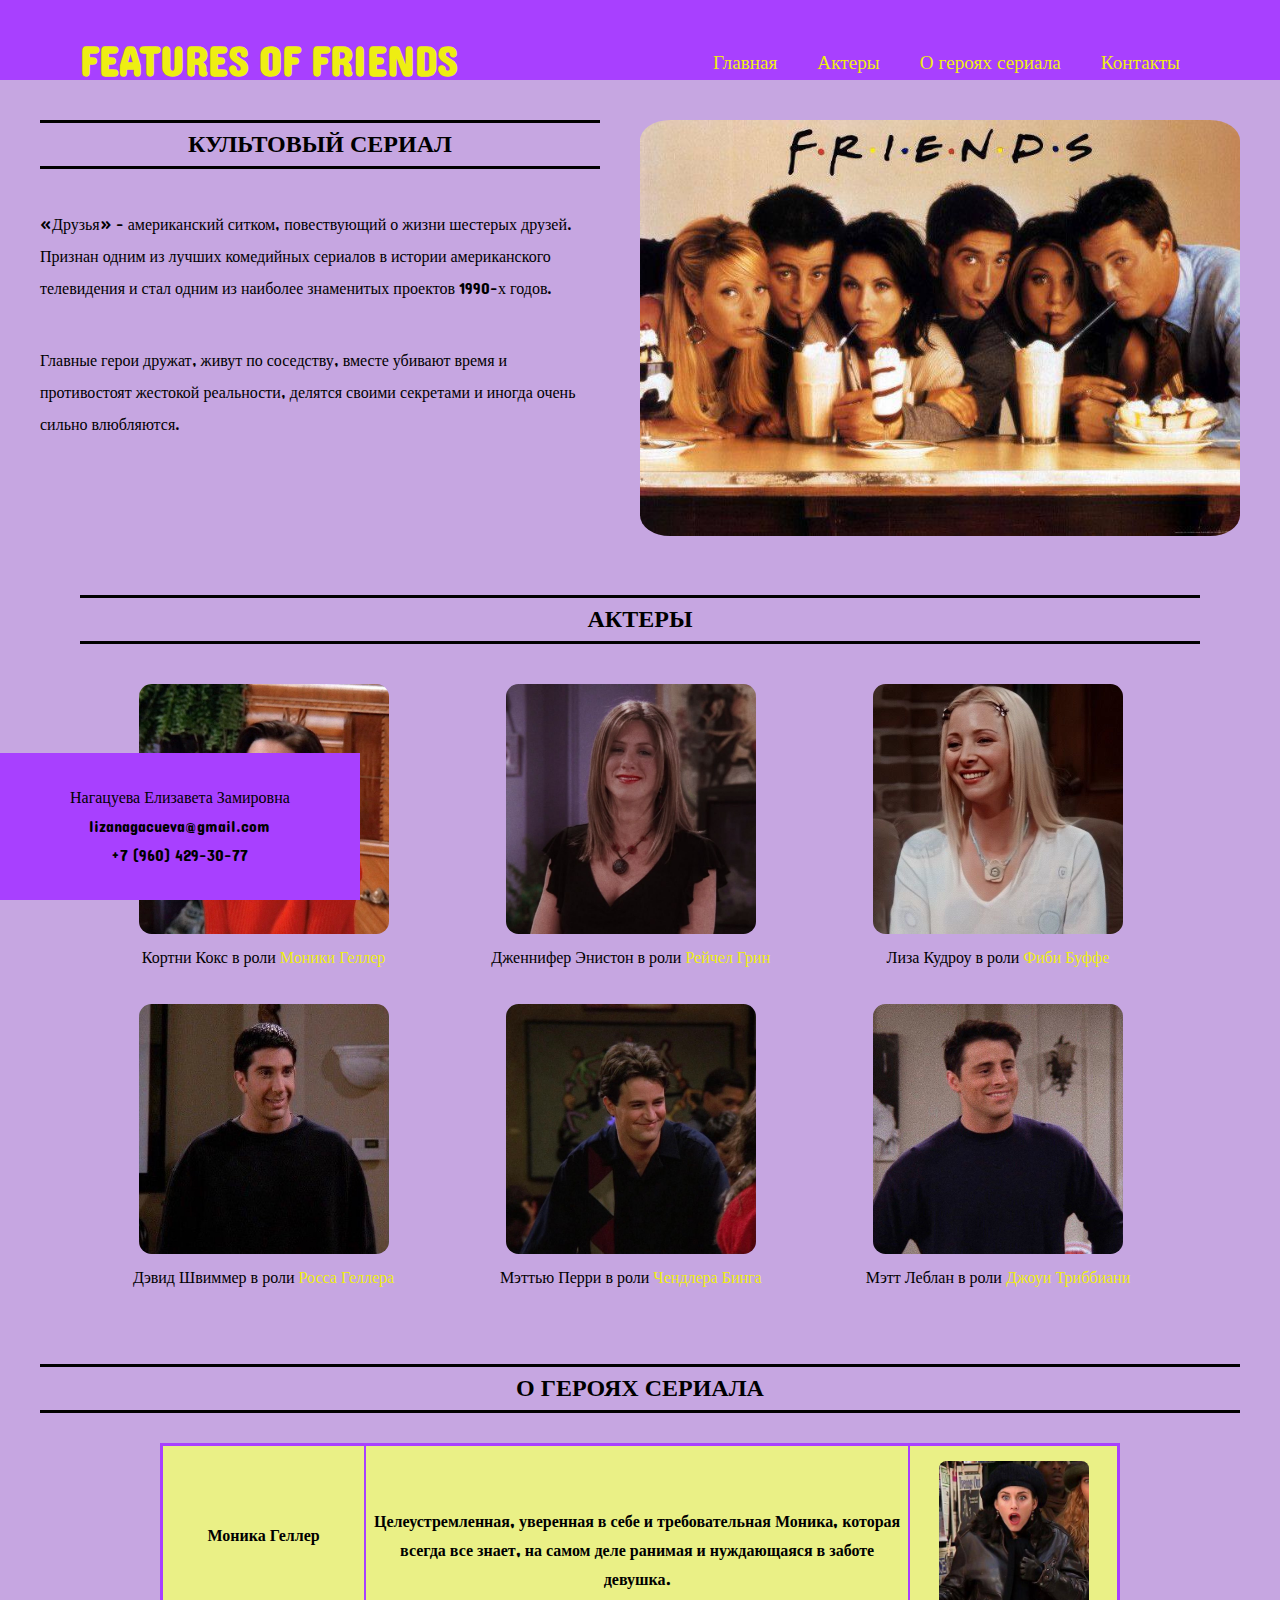
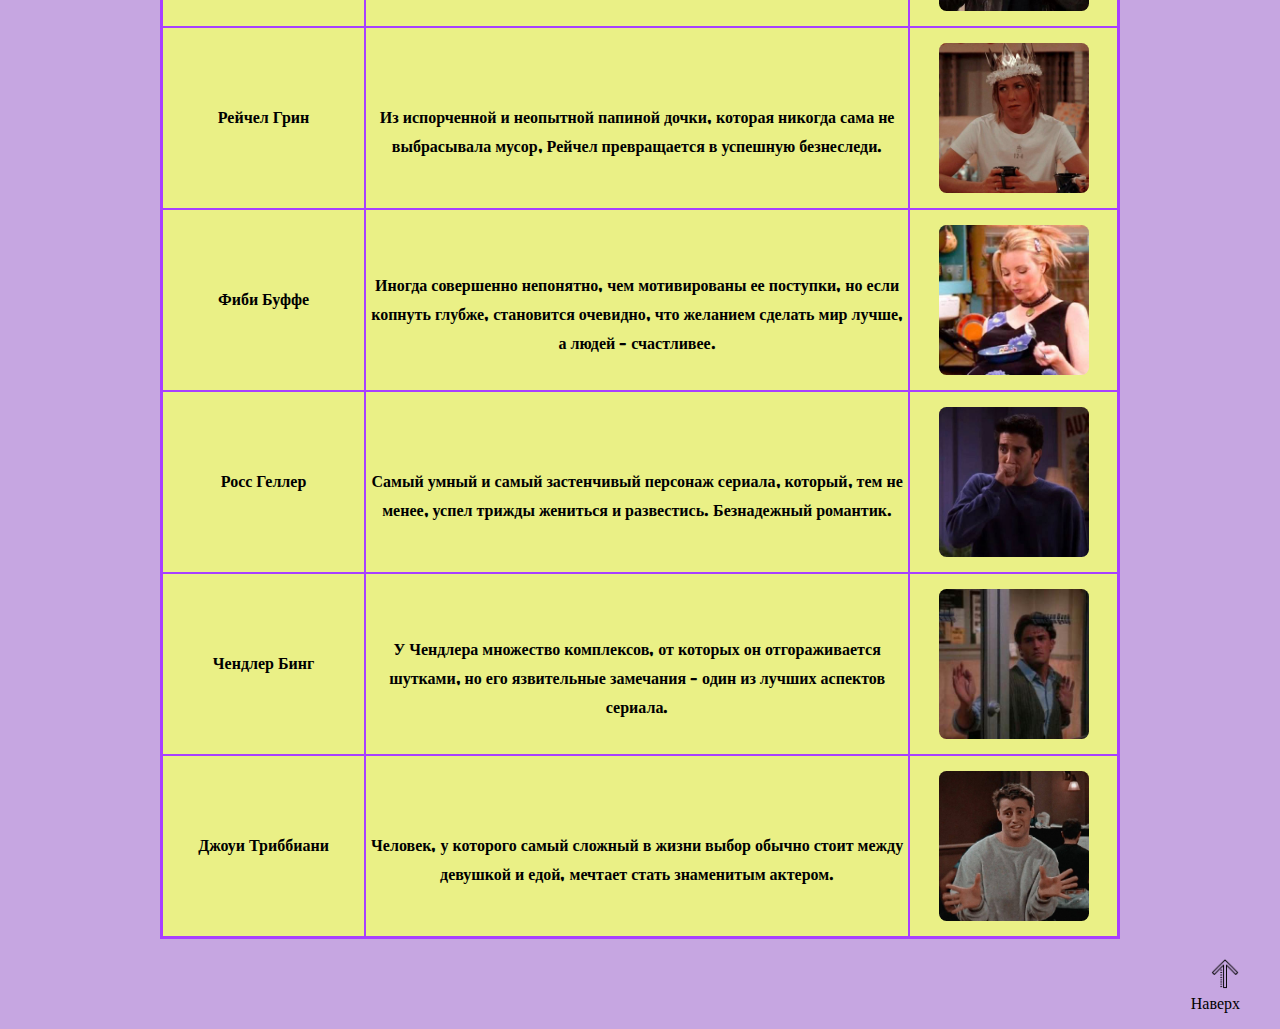
<file: lab1/index.html>
<!DOCTYPE html>
<html lang="ru">
  <head>
    <title>FEATURES OF FRIENDS</title>
    <link rel="stylesheet" href="style.css">
    <!-- <link rel="preconnect" href="https://fonts.googleapis.com"> -->
    <!-- <link rel="preconnect" href="https://fonts.gstatic.com" crossorigin=""> -->
    <!-- <link rel="preconnect" href="https://fonts.googleapis.com"> -->
    <!-- <link rel="preconnect" href="https://fonts.gstatic.com" crossorigin> -->
    <link href="https://fonts.googleapis.com/css2?family=Dangrek&display=swap" rel="stylesheet">
  </head>

  <body>
    <!-- HeaDER -->
    <header class="header" id="header">
      <div class="wrap">
        <div class="header_wrap">
          <div class="logo">FEATURES OF FRIENDS</div>
          <nav class="nav">
            <ul class="menu">
              <li class="menu_item"><a href="#header">Главная</a></li>
              <li class="menu_item"><a href="#photos">Актеры</a></li>
              <li class="menu_item"><a href="#about_heroes">О героях сериала</a></li>              
              <li class="menu_item"><a href="#footer-info">Контакты</a></li>
            </ul>
          </nav>
        </div>
      </div>
    </header>
     
    <main>
      <!-- INTRO -->
      <section class="intro">
        <div class="intro_wrap">
          <div class="intro_info">
            <hr class="hr">
            <h1>КУЛЬТОВЫЙ СЕРИАЛ</h1>
            <hr class="hr">
            <p class="intro_text">«Друзья» - американский ситком, повествующий о жизни шестерых друзей. Признан одним из лучших комедийных 
              сериалов в истории американского телевидения и стал одним из наиболее знаменитых проектов 1990-х годов.</p>
            <p class="intro_text">Главные герои дружат, живут по соседству, вместе убивают время и противостоят жестокой реальности, 
              делятся своими секретами и иногда очень сильно влюбляются.</p>
          </div>
          <div class="intro_image">
            <img src="./images/friends.jpg" alt="FRIENDS" width="600" style="border-radius: 5%"/>
          </div>
        </div>
      </section>

      <!-- ACTORS PHOTOS -->
      <section class="actors">
        <div class="wrap">
          <div class="actors_wrap">
            <hr class="hr">
            <h1 id="photos">АКТЕРЫ</h1>
            <hr class="hr">
          </div>
          <div class="photos_wrap">
            <div class="photo">
              <p><a href="#monica"><img class="actor_image" src="images/monica.jpg" alt="monica"/></a></p>
              <p class="photo_name">Кортни Кокс в роли <span style="color: rgb(238, 238, 18)"><a href="#monica" style="color: rgb(238, 238, 18)">Моники Геллер</a></span></p>
            </div>
            <div class="photo">
              <p><a href="#rachel"><img class="actor_image" src="images/rachel.jpg" alt="rachel"/></a></p>
              <p class="photo_name">Дженнифер Энистон в роли <span style="color: rgb(238, 238, 18)"><a href="#rachel" style="color: rgb(238, 238, 18)">Рейчел Грин</a></span></p>
            </div>
            <div class="photo">
              <p><a href="#phoebe"><img class="actor_image" src="images/phoebe.jpg" alt="phoebe"/></a></p>
              <p class="photo_name">Лиза Кудроу в роли <span style="color: rgb(238, 238, 18)"><a href="#phoebe" style="color: rgb(238, 238, 18)">Фиби Буффе</a></span></p>
            </div>
            <div class="photo">
              <p><a href="#ross"><img class="actor_image" src="images/ross.jpg" alt="ross"/></a></p>
              <p class="photo_name">Дэвид Швиммер в роли <span style="color: rgb(238, 238, 18)"><a href="#ross" style="color: rgb(238, 238, 18)">Росса Геллера</a></span></p>
            </div>
            <div class="photo">
              <p><a href="#chandler"><img class="actor_image" src="images/chandler.jpg" alt="chandler"/></a></p>
              <p class="photo_name">Мэттью Перри в роли <span style="color: rgb(238, 238, 18)"><a href="#chandler" style="color: rgb(238, 238, 18)">Чендлера Бинга</a></span></p>
            </div>
            <div class="photo">
              <p><a href="#joey"><img class="actor_image" src="images/joey.jpg" alt="joey"/></a></p>
              <p class="photo_name">Мэтт Леблан в роли <span style="color: rgb(238, 238, 18)"><a href="#chandler" style="color: rgb(238, 238, 18)">Джоуи Триббиани</a></span></p>
            </div>
          </div>
        </div>
      </section>

      <!-- ABOUT HEROES -->
      <section>
        <div class="about_heroes">
          <hr class="hr">
          <h1 id="about_heroes">О ГЕРОЯХ СЕРИАЛА</h1>
          <hr class="hr">
          <table class="table">
            <tr class="tr" id="monica">
             <th width="400" height="180" >Моника Геллер</th>
             <th width="1200" style="margin: middle"><br>Целеустремленная, уверенная в себе и требовательная Моника, которая всегда все знает, 
              на самом деле ранимая и нуждающаяся в заботе девушка.</th>
             <th width="300"><img class="table_image" src="images/monica1.jpg" alt="monica" /></th>
            </tr>

            <tr class="tr" id="rachel">
            <th height="180">Рейчел Грин</th>
             <th style="margin: middle"><br>Из испорченной и неопытной папиной дочки, которая никогда сама не выбрасывала мусор, 
              Рейчел превращается в успешную безнеследи.</th>
              <th width="300"><img class="table_image" src="images/rachel1.jpg" alt="rachel"/></th>
            </tr>

            <tr class="tr" id="phoebe">
            <th height="180">Фиби Буффе</th>
             <th style="margin: middle"><br>Иногда совершенно непонятно, чем мотивированы ее поступки, но если копнуть глубже, становится очевидно, 
              что желанием сделать мир лучше, а людей - счастливее.</th>
              <th width="300"><img class="table_image" src="images/phoebe1.jpg" alt="rachel"/></th>
            </tr>

            <tr class="tr" id="ross">
            <th height="180">Росс Геллер</th>
             <th style="margin: middle"><br>Самый умный и самый застенчивый персонаж сериала, который, тем не менее, 
              успел трижды жениться и развестись. Безнадежный романтик.</th>
              <th width="300"><img class="table_image" src="images/ross1.jpg" alt="rachel"/></th>
            </tr>

            <tr class="tr" id="chandler">
            <th height="180">Чендлер Бинг</th>
             <th style="margin: middle"><br>У Чендлера множество комплексов, от которых он отгораживается шутками, 
              но его язвительные замечания - один из лучших аспектов сериала.</th>
              <th width="300"><img class="table_image" src="images/chandler1.jpg" alt="rachel"/></th>
            </tr>

            <tr class="tr" id="joey">
            <th height="180">Джоуи Триббиани</th>
             <th style="margin: middle"><br>Человек, у которого самый сложный в жизни выбор обычно стоит между девушкой и едой, 
              мечтает стать знаменитым актером.</th>
              <th width="300"><img class="table_image" src="images/joey1.jpg" alt="rachel"/></th>
            </tr>
           </table>
        </div>
      </section>

      <section style="margin-bottom: 50px">
        <figure class="up-link" style="float: right">
          <p><a href="#header"><img src="./images/up.png" alt="up" width="30" style="float: right"/></a></p>
          <figcaption><span><a href="#header" style="color: black">Наверх</a></span></figcaption>
        </figure>
      </section>
    </main>
      
    <!-- FOOTER -->
    <footer class="footer">
      <div class="wrap">
        <div class="footer_wrap">
          <div>
            <ul class="footer-info" id="footer-info">
              <li class="footer-info_item" style="color: black">Нагацуева Елизавета Замировна</li>
              <li class="footer-info_item" style="color: black">lizanagacueva@gmail.com</li>
              <li class="footer-info_item" style="color: black">+7 (960) 429-30-77</li>
            </ul>
          </div>
        </div>
      </div>
    </footer>
   
  </body>
</html>
</file>
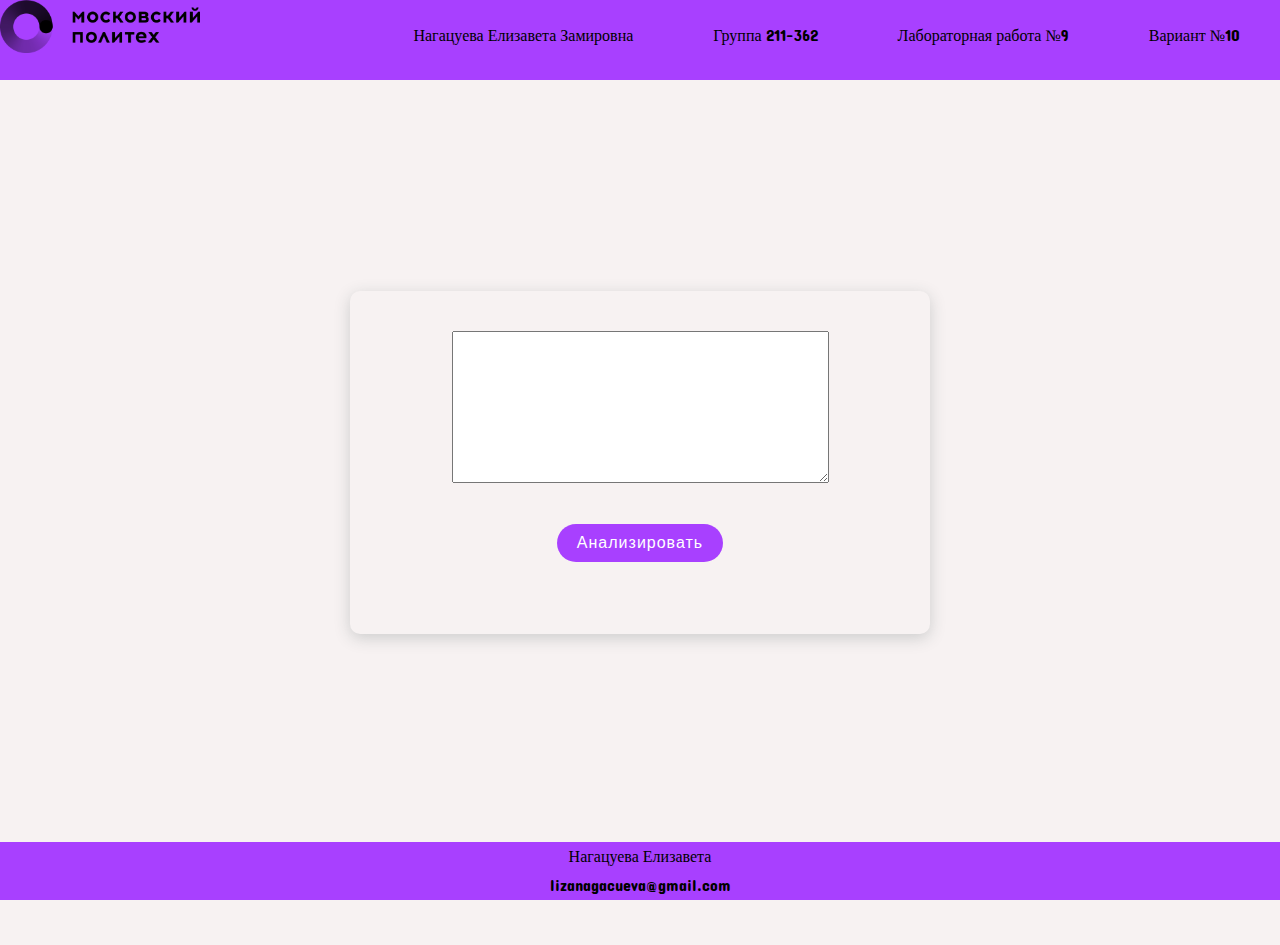
<file: lab10/index.html>
<!DOCTYPE html>
<html lang="ru">
<head>
    <meta charset="UTF-8">
    <title>Нагацуева 211-362 lab10</title>
    <link rel="stylesheet" href="style.css">
    <link href="https://fonts.googleapis.com/css2?family=Dangrek&display=swap" rel="stylesheet">
</head>
<body>
    <header class="header" id="header">
      <div class="wrap">
        <div class="header_wrap">
          <div><img src="./images/logo.png" alt="logo" width="200px" style="margin-bottom: 10px;"/></div>
            <ul class="menu">
              <li class="menu_item">Нагацуева Елизавета Замировна</li>
              <li class="menu_item">Группа 211-362</li>              
              <li class="menu_item">Лабораторная работа №9</li>
              <li class="menu_item">Вариант №10</li>
            </ul>
          </div>
      </div>
    </header>
    
    <main class="body">
        <form class="form" name="test" action="result.php" method="post">
            <p class="form_div"><textarea rows="10" cols="45" name="text" id="text"></textarea></p>
            <p class="form_div"><input class="form_button" type="submit" value="Анализировать"></p>
        </form>
    </main>

    <footer class="footer">
        <div class="wrap">
          <div class="footer_wrap">
            <p>Нагацуева Елизавета</p>
            <p>lizanagacueva@gmail.com</p>
          </div>
        </div>
    </footer>
  </body>
</html>
</file>
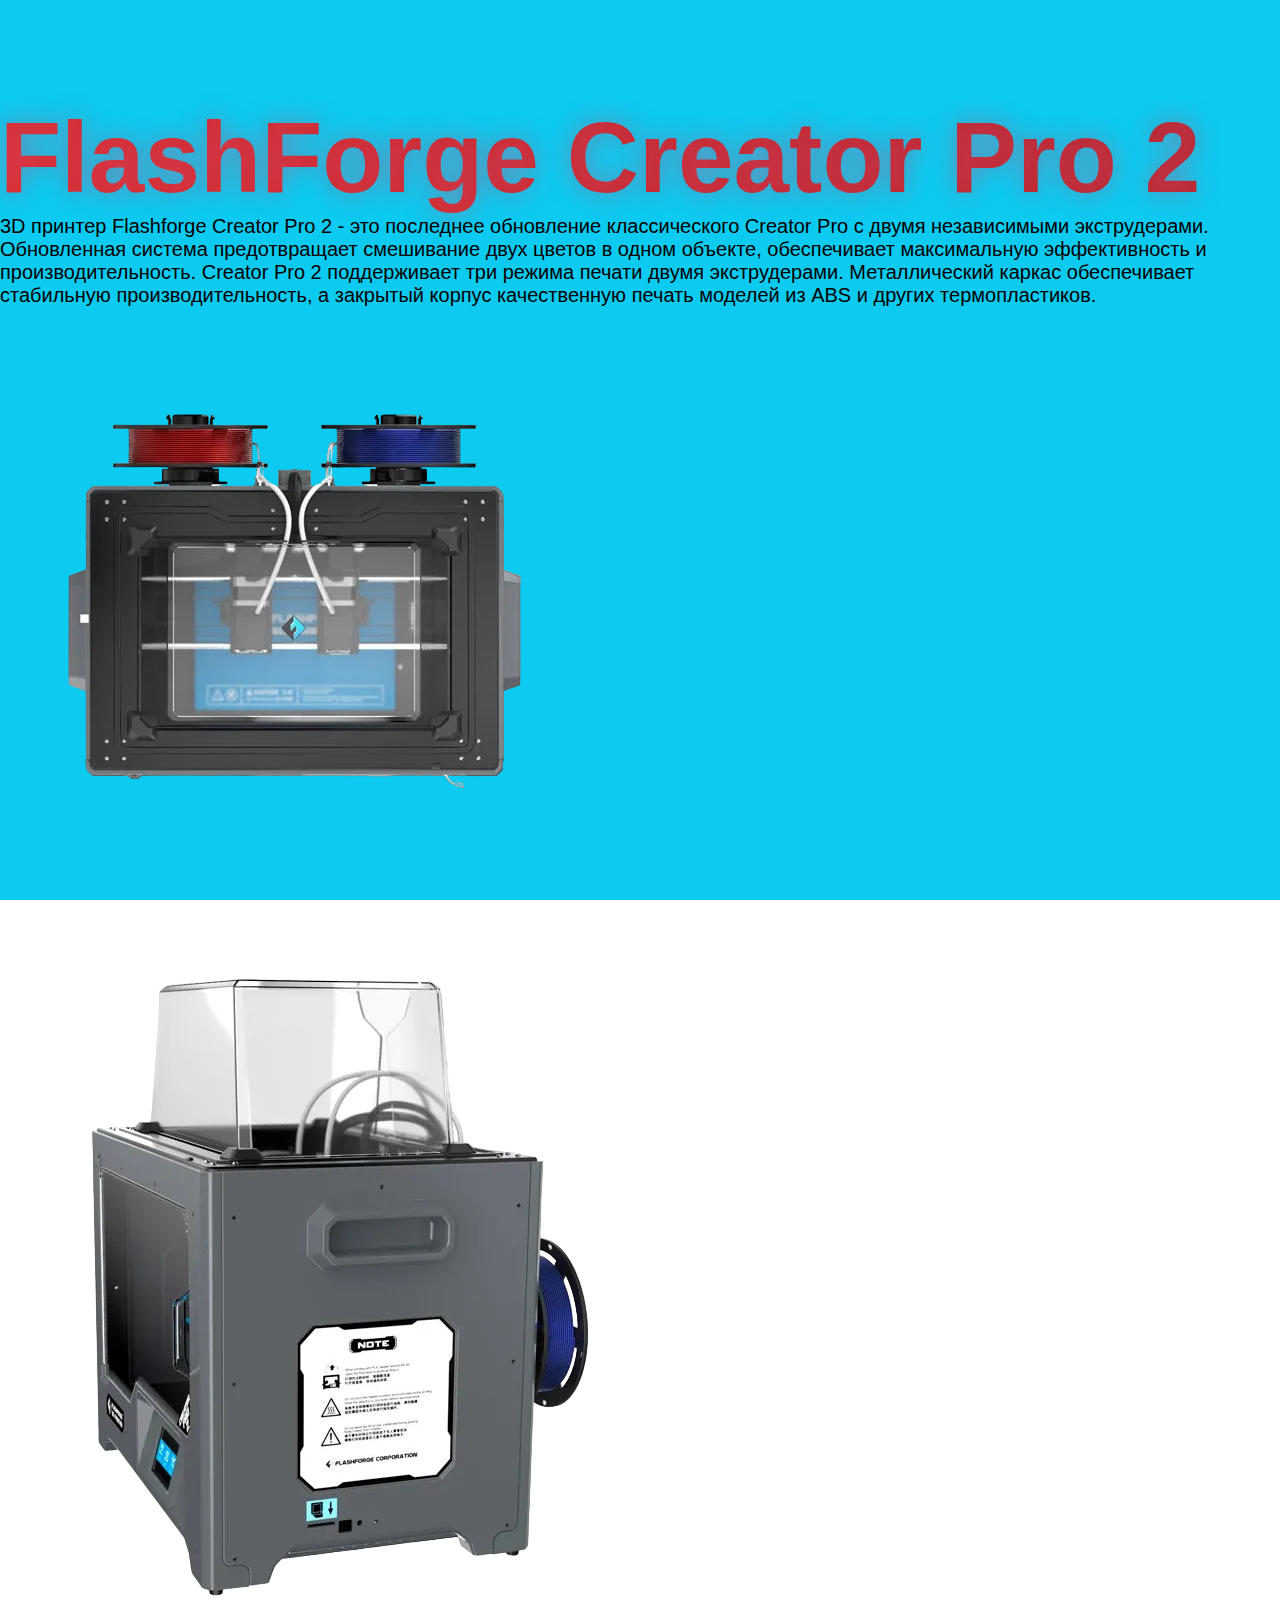
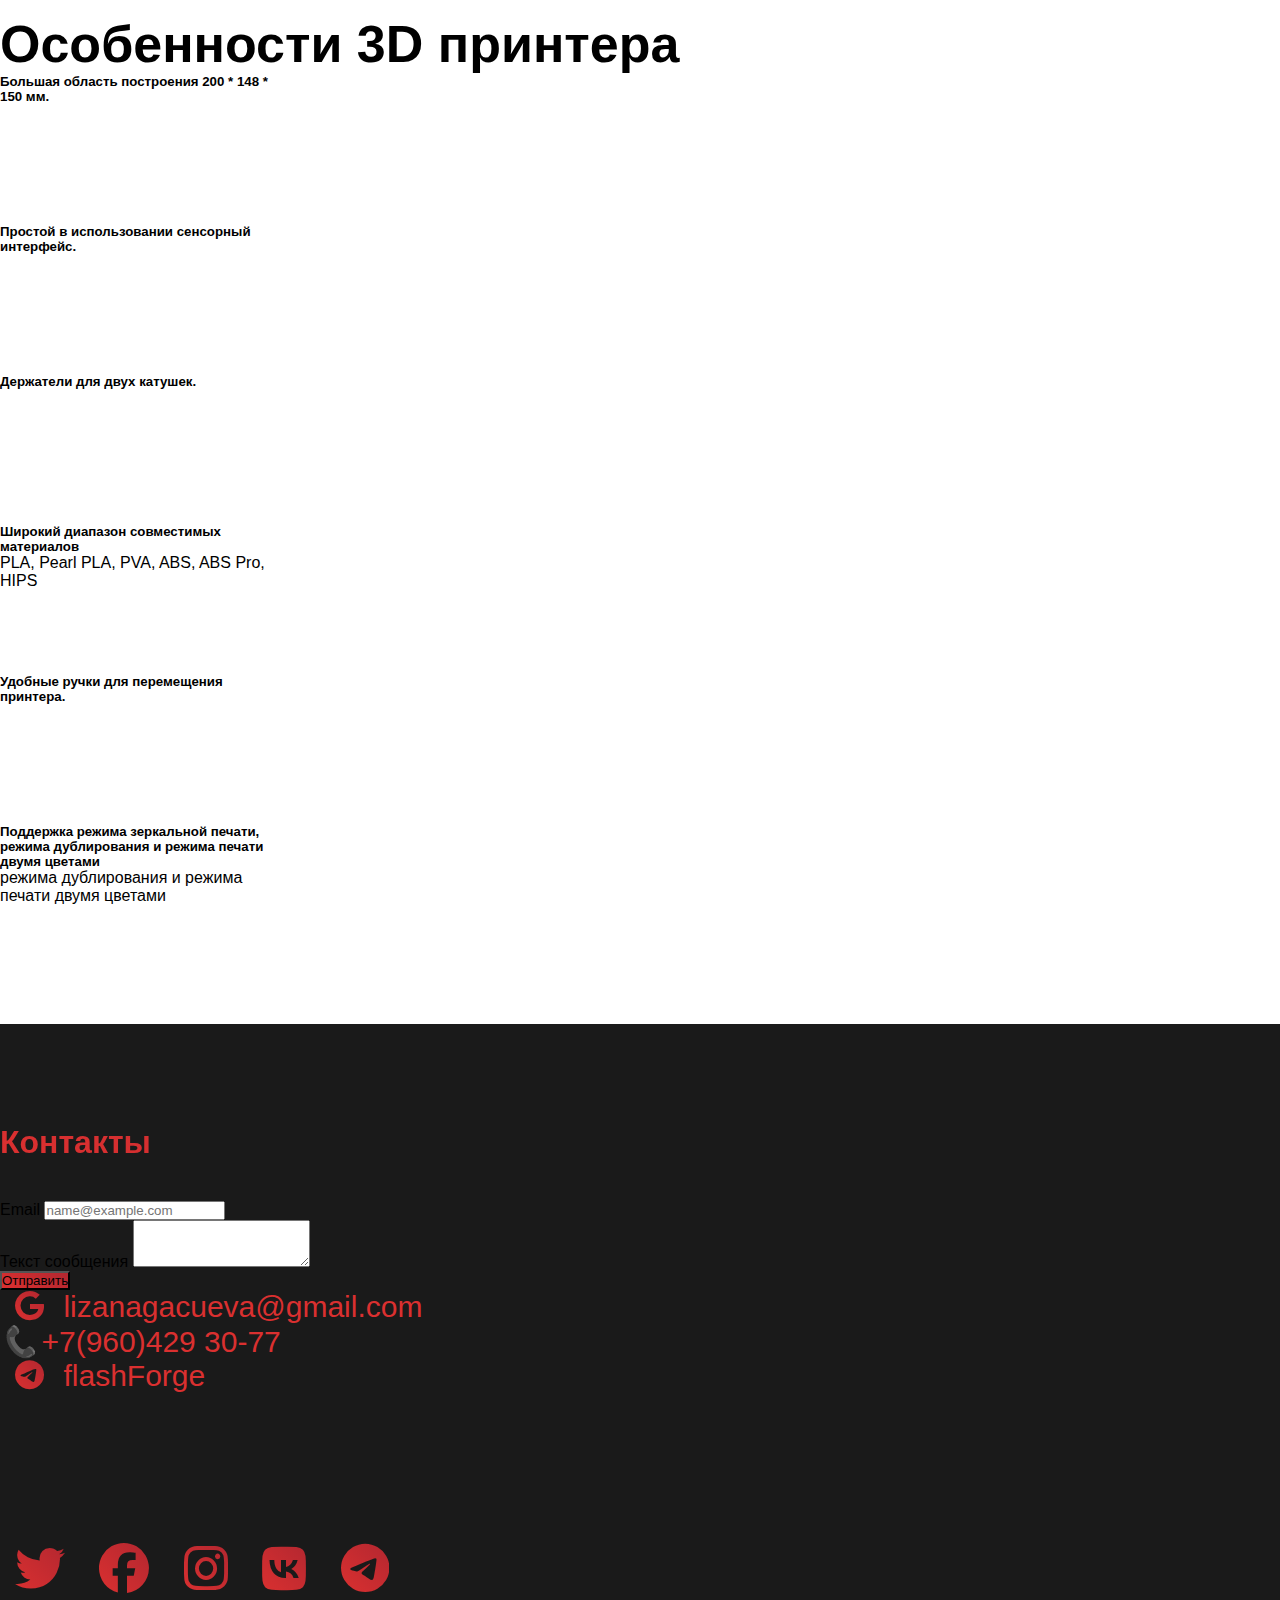
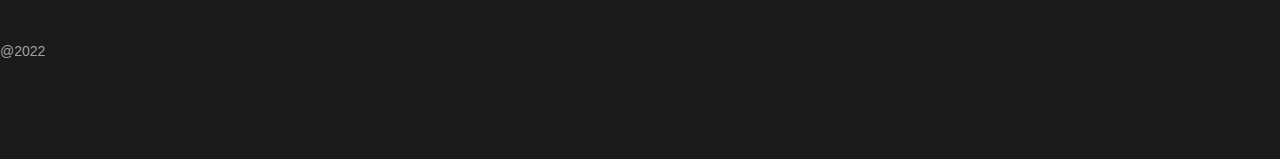
<file: lab12/index.html>
<!DOCTYPE html>
<html lang="en">
  <head>
    <meta charset="UTF-8" />
    <meta http-equiv="X-UA-Compatible" content="IE=edge" />
    <meta name="viewport" content="width=device-width, initial-scale=1.0" />
    <link rel="stylesheet" href="style.css" />
    <link rel="stylesheet" href="media.css">
    <link
      href="https://cdn.jsdelivr.net/npm/bootstrap@5.0.1/dist/css/bootstrap.min.css"
      rel="stylesheet"
      integrity="sha384-+0n0xVW2eSR5OomGNYDnhzAbDsOXxcvSN1TPprVMTNDbiYZCxYbOOl7+AMvyTG2x"
      crossorigin="anonymous"
    />
    <link rel="stylesheet"
    href="https://cdnjs.cloudflare.com/ajax/libs/font-awesome/6.2.0/css/all.min.css">   
    <title>3d Printer</title>
  </head>
  <body>
    <header class="header">
      <div class="container">
        <div class="row">
          <div class="col">
            <div class="header__info">
              <h1 class="title">FlashForge Creator Pro 2</h1>
              <p class="suptitle">
                3D принтер Flashforge Creator Pro 2 - это последнее обновление классического Creator Pro 
                с двумя независимыми экструдерами. Обновленная система предотвращает смешивание двух цветов 
                в одном объекте, обеспечивает максимальную эффективность и производительность. 
                Creator Pro 2 поддерживает три режима печати двумя экструдерами. Металлический каркас обеспечивает 
                стабильную производительность, а закрытый корпус качественную печать моделей из ABS и других термопластиков.
              </p>
            </div>
          </div>
          <div class="col">
            <div class="header__img">
              <img
                src="./images/2.png"
                class="img-fluid"
                alt="3d printer"
              />
            </div>
          </div>
        </div>
        <div class="row">
            <div class="col">
                <!-- <p class="name">Нагацуева Елизавета Замировна</p> -->
            </div>
        </div>
        <div class="row">
            <div class="col">
                <!-- <p class="group">Группа 211-362</p> -->
            </div>
        </div>
      </div>
    </header>
    <section class="about">
      <div class="container">
        <div class="row">
          <div class="col">
            <div class="about__img">
              <img src="./images/1.png" class="img-fluid" alt="videocart" />
            </div>
          </div>
          <div class="col">
            <h2 class="about__title">Особенности 3D принтера</h2>
            <!-- Row 1 -->
            <div class="row">
              <div class="col-sm">
                <div
                  class="card text-white bg-info mb-3"
                  style="max-width: 18rem"
                >
                  <div class="card-body">
                    <h5 class="card-title">Большая область построения 200 * 148 * 150 мм.</h5>
                  </div>
                </div>
              </div>
              <div class="col-sm">
                <div
                  class="card text-white bg-info mb-3"
                  style="max-width: 18rem"
                >
                  <div class="card-body">
                    <h5 class="card-title">Простой в использовании сенсорный интерфейс.</h5>
                  </div>
                </div>
              </div>
              <div class="col-sm">
                <div
                  class="card text-white bg-info mb-3"
                  style="max-width: 18rem"
                >
                  <div class="card-body">
                    <h5 class="card-title">Держатели для двух катушек.</h5>
                  </div>
                </div>
              </div>
            </div>

            <!-- Row 2 -->
            <div class="row">
              <div class="col-sm">
                <div
                  class="card text-white bg-info mb-3"
                  style="max-width: 18rem"
                >
                  <div class="card-body">
                    <h5 class="card-title">Широкий диапазон совместимых материалов </h5>
                    <p class="card-text">
                      PLA, Pearl PLA, PVA, ABS, ABS Pro, HIPS
                    </p>
                  </div>
                </div>
              </div>
              <div class="col-sm">
                <div
                  class="card text-white bg-info mb-3"
                  style="max-width: 18rem"
                >
                  <div class="card-body">
                    <h5 class="card-title">Удобные ручки для перемещения принтера. </h5>
                  </div>
                </div>
              </div>
              <div class="col-sm">
                <div
                  class="card text-white bg-info mb-3"
                  style="max-width: 18rem"
                >
                  <div class="card-body">
                    <h5 class="card-title">Поддержка режима зеркальной печати, режима дублирования и режима печати двумя цветами</h5>
                    <p class="card-text">
                      режима дублирования и режима печати двумя цветами
                    </p>
                  </div>
                </div>
              </div>
            </div>
          </div>
        </div>
      </div>
    </section>
    <footer class="footer">
        <div class="container">
            <div class="row">
                <div class="col text-center">
                    <h1 class="footer__title">Контакты</h1>
                </div>
            </div>
            <div class="row">
                <div class="col">
                    <div class="mb-3">
                        <label for="exampleFormControlInput1" class="form-label text-white">Email</label>
                        <input type="email" class="form-control" id="exampleFormControlInput1" placeholder="name@example.com">
                      </div>
                      <div class="mb-3">
                        <label for="exampleFormControlTextarea1" class="form-label text-white">Текст сообщения</label>
                        <textarea class="form-control" id="exampleFormControlTextarea1" rows="3"></textarea>
                      </div>
                      <button type="button" class="btn btn-primary">Отправить</button>
                </div>

                <div class="col">
                    <p class="footer__suptitle">
                      <div class="col text-center">
                        <ul>
                          <li>
                            <i class="fa-brands fa-google" style="font-size: 30px;"></i>
                            <a class = "brands_right">lizanagacueva@gmail.com</a>
                          </li>
                          <li>
                            <i style="font-size: 30px;"">&#128222;</i>
                            <a class = "brands_right">+7(960)429 30-77</a>
                          </li>
                          <li>
                            <i class = "fa-brands fa-telegram" style="font-size: 30px;"></i>
                            <a class = "brands_right">flashForge</a>
                          </li>
                        </ul>
                    </div>
                    </p>
                </div>
                
                
            </div>
            <div class="row">
                <div class="col social">
                    <div class="col text-center">
                        <i class="fa-brands fa-twitter"></i>
                        <i class="fa-brands fa-facebook"></i>
                        <i class="fa-brands fa-instagram"></i>
                        <i class="fa-brands fa-vk"></i>                     
                        <i class="fa-brands fa-telegram"></i>
                    </div>
                </div>
            </div>
            <div class="row">
                <div class="col text-center">
                    <p class="arr">@2022</p>
                </div>
            </div>
        </div>
    </footer>
    <script
      src="https://cdn.jsdelivr.net/npm/bootstrap@5.0.1/dist/js/bootstrap.bundle.min.js"
      integrity="sha384-gtEjrD/SeCtmISkJkNUaaKMoLD0//ElJ19smozuHV6z3Iehds+3Ulb9Bn9Plx0x4"
      crossorigin="anonymous"
    ></script>
  </body>
</html>
</file>
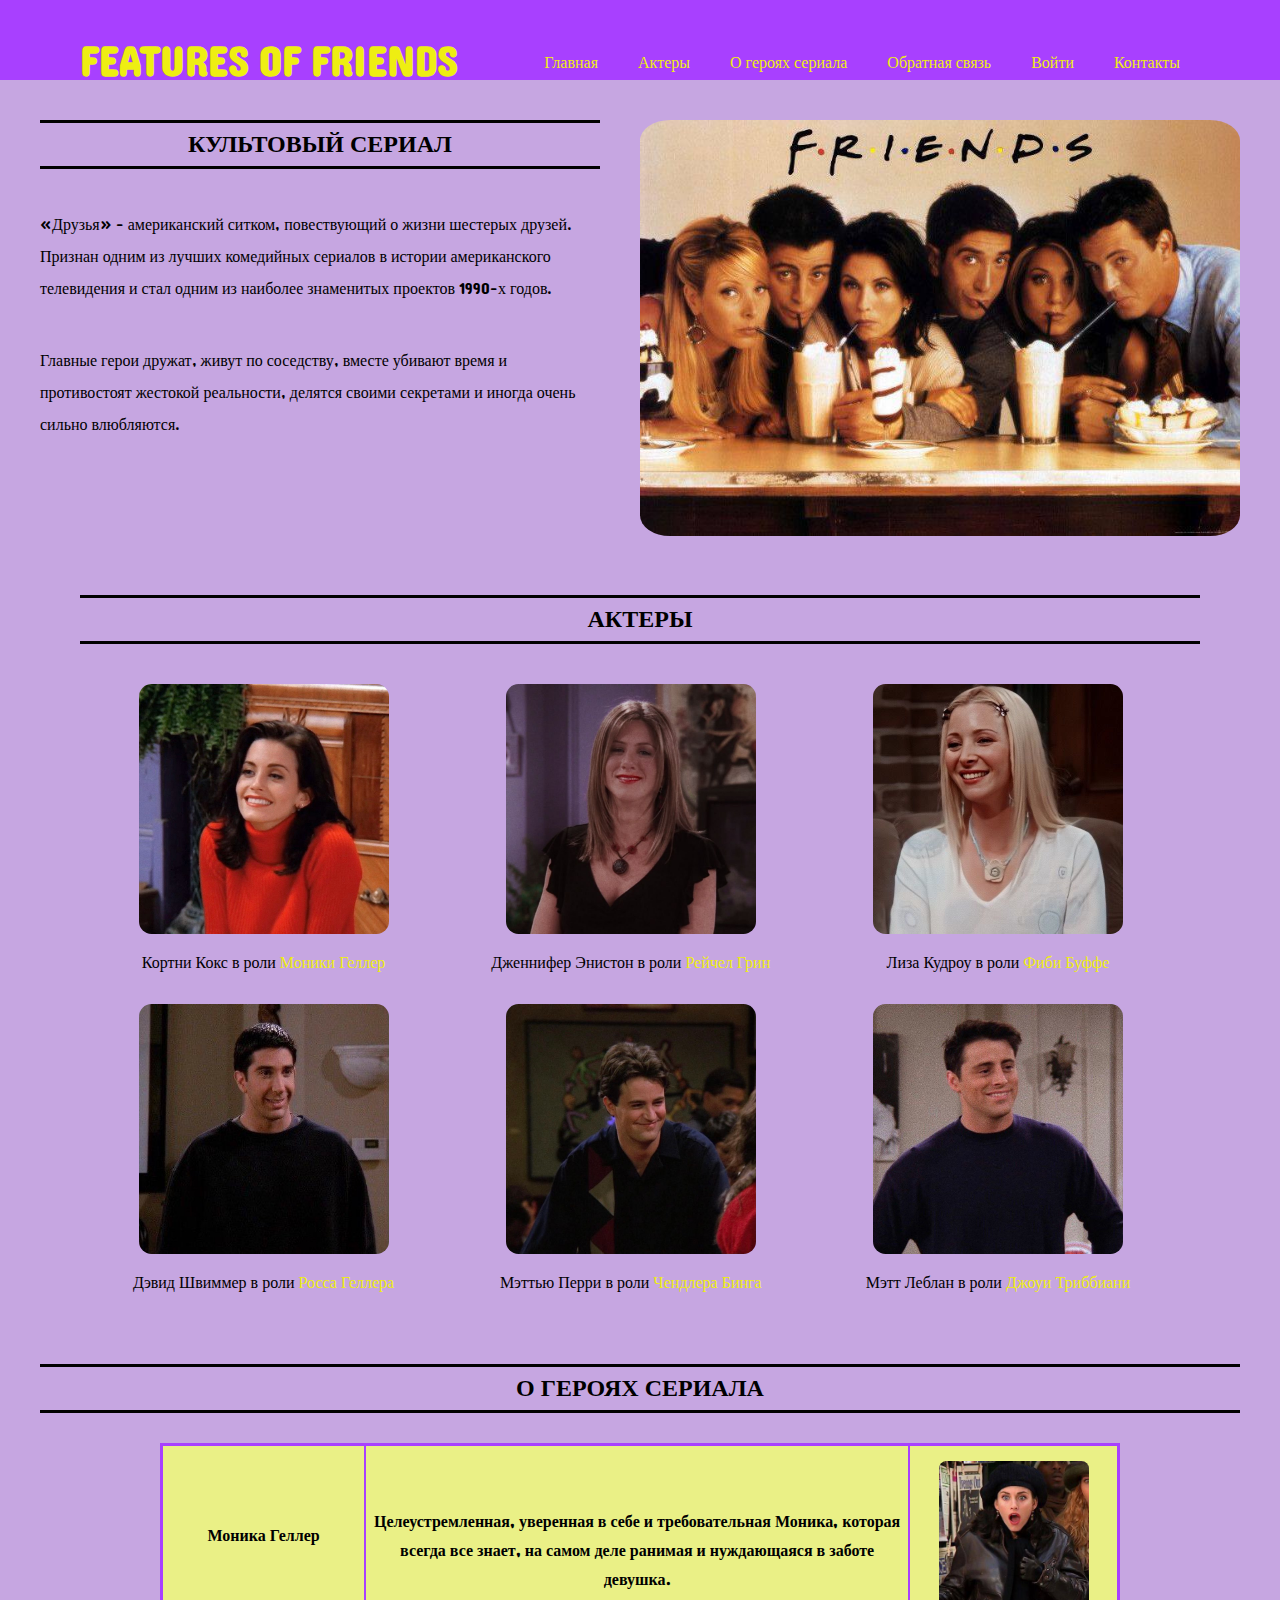
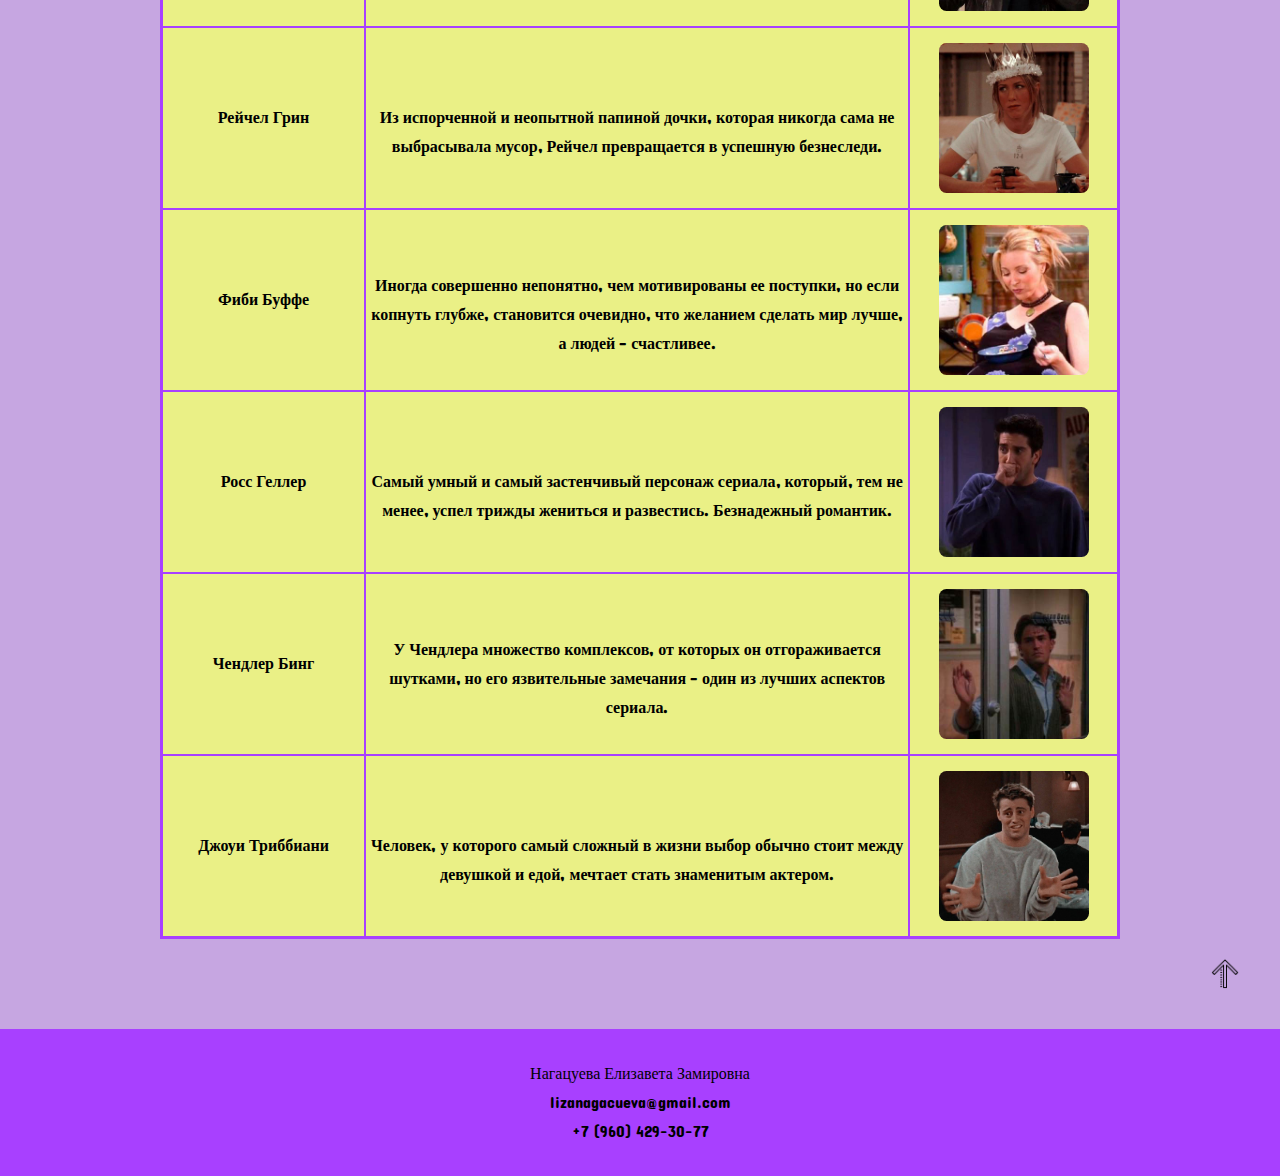
<file: lab2/index.html>
<!DOCTYPE html>
<html lang="ru">
  <head>
    <title>FEATURES OF FRIENDS</title>
    <link rel="stylesheet" href="style.css">
    <!-- <link rel="preconnect" href="https://fonts.googleapis.com"> -->
    <!-- <link rel="preconnect" href="https://fonts.gstatic.com" crossorigin> -->
    <link href="https://fonts.googleapis.com/css2?family=Dangrek&display=swap" rel="stylesheet">
  </head>
  
  <body>
    <header class="header" id="header">
      <div class="wrap">
        <div class="header_wrap">
          <div class="logo">FEATURES OF FRIENDS</div>
          <nav class="nav">
            <ul class="menu">
              <li class="menu_item"><a href="#header">Главная</a></li>
              <li class="menu_item"><a href="#photos">Актеры</a></li>
              <li class="menu_item"><a href="#about_heroes">О героях сериала</a></li>     
              <li class="menu_item"><a href="./feedback_form.html">Обратная связь</a></li>   
              <li class="menu_item"><a href="./login_form.html">Войти</a></li>
              <li class="menu_item"><a href="#footer-info">Контакты</a></li>
            </ul>
          </nav>
        </div>
      </div>
    </header>
     
    <main>
      <!-- INTRO -->
      <section class="intro">
        <div class="intro_wrap">
          <div class="intro_info">
            <hr class="hr">
            <h1 >КУЛЬТОВЫЙ СЕРИАЛ</h1>
            <hr class="hr">
            <p class="intro_text">«Друзья» - американский ситком, повествующий о жизни шестерых друзей. Признан одним из лучших комедийных 
              сериалов в истории американского телевидения и стал одним из наиболее знаменитых проектов 1990-х годов.</p>
            <p class="intro_text">Главные герои дружат, живут по соседству, вместе убивают время и противостоят жестокой реальности, 
              делятся своими секретами и иногда очень сильно влюбляются.</p>
          </div>
          <div class="intro_image">
            <img src="./images/friends.jpg" alt="FRIENDS" width="600" style="border-radius: 5%"/>
          </div>
        </div>
      </section>

      <!-- ACTORS PHOTOS -->
      <section class="actors">
        <div class="wrap">
          <div class="actors_wrap">
            <hr class="hr">
            <h1 id="photos">АКТЕРЫ</h1>
            <hr class="hr">
          </div>
          <div class="photos_wrap">
            <div class="photo">
              <p><a href="#monica"><img class="actor_image" src="images/monica.jpg" alt="monica"/></a></p>
              <p class="photo_name">Кортни Кокс в роли <span style="color: rgb(238, 238, 18)"><a href="#monica" style="color: rgb(238, 238, 18)">Моники Геллер</a></span></p>
            </div>
            <div class="photo">
              <p><a href="#rachel"><img class="actor_image" src="images/rachel.jpg" alt="rachel"/></a></p>
              <p class="photo_name">Дженнифер Энистон в роли <span style="color: rgb(238, 238, 18)"><a href="#rachel" style="color: rgb(238, 238, 18)">Рейчел Грин</a></span></p>
            </div>
            <div class="photo">
              <p><a href="#phoebe"><img class="actor_image" src="images/phoebe.jpg" alt="phoebe"/></a></p>
              <p class="photo_name">Лиза Кудроу в роли <span style="color: rgb(238, 238, 18)"><a href="#phoebe" style="color: rgb(238, 238, 18)">Фиби Буффе</a></span></p>
            </div>
            <div class="photo">
              <p><a href="#ross"><img class="actor_image" src="images/ross.jpg" alt="ross"/></a></p>
              <p class="photo_name">Дэвид Швиммер в роли <span style="color: rgb(238, 238, 18)"><a href="#ross" style="color: rgb(238, 238, 18)">Росса Геллера</a></span></p>
            </div>
            <div class="photo">
              <p><a href="#chandler"><img class="actor_image" src="images/chandler.jpg" alt="chandler"/></a></p>
              <p class="photo_name">Мэттью Перри в роли <span style="color: rgb(238, 238, 18)"><a href="#chandler" style="color: rgb(238, 238, 18)">Чендлера Бинга</a></span></p>
            </div>
            <div class="photo">
              <p><a href="#joey"><img class="actor_image" src="images/joey.jpg" alt="joey"/></a></p>
              <p class="photo_name">Мэтт Леблан в роли <span style="color: rgb(238, 238, 18)"><a href="#chandler" style="color: rgb(238, 238, 18)">Джоуи Триббиани</a></span></p>
            </div>
          </div>
        </div>
      </section>

      <!-- ABOUT HEROES -->
      <section>
        <div class="about_heroes">
          <hr class="hr">
          <h1 id="about_heroes">О ГЕРОЯХ СЕРИАЛА</h1>
          <hr class="hr">
          <table class="table">
            <tr class="tr" id="monica">
             <th width="400" height="180" >Моника Геллер</th>
             <th width="1200" style="margin: middle"><br>Целеустремленная, уверенная в себе и требовательная Моника, которая всегда все знает, 
              на самом деле ранимая и нуждающаяся в заботе девушка.</th>
             <th width="300"><img class="table_image" src="images/monica1.jpg" alt="monica" /></th>
            </tr>

            <tr class="tr" id="rachel">
            <th height="180">Рейчел Грин</th>
             <th style="margin: middle"><br>Из испорченной и неопытной папиной дочки, которая никогда сама не выбрасывала мусор, 
              Рейчел превращается в успешную безнеследи.</th>
              <th width="300"><img class="table_image" src="images/rachel1.jpg" alt="rachel"/></th>
            </tr>

            <tr class="tr" id="phoebe">
            <th height="180">Фиби Буффе</th>
             <th style="margin: middle"><br>Иногда совершенно непонятно, чем мотивированы ее поступки, но если копнуть глубже, становится очевидно, 
              что желанием сделать мир лучше, а людей - счастливее.</th>
              <th width="300"><img class="table_image" src="images/phoebe1.jpg" alt="rachel"/></th>
            </tr>

            <tr class="tr" id="ross">
            <th height="180">Росс Геллер</th>
             <th style="margin: middle"><br>Самый умный и самый застенчивый персонаж сериала, который, тем не менее, 
              успел трижды жениться и развестись. Безнадежный романтик.</th>
              <th width="300"><img class="table_image" src="images/ross1.jpg" alt="rachel"/></th>
            </tr>

            <tr class="tr" id="chandler">
            <th height="180">Чендлер Бинг</th>
             <th style="margin: middle"><br>У Чендлера множество комплексов, от которых он отгораживается шутками, 
              но его язвительные замечания - один из лучших аспектов сериала.</th>
              <th width="300"><img class="table_image" src="images/chandler1.jpg" alt="rachel"/></th>
            </tr>

            <tr class="tr" id="joey">
            <th height="180">Джоуи Триббиани</th>
             <th style="margin: middle"><br>Человек, у которого самый сложный в жизни выбор обычно стоит между девушкой и едой, 
              мечтает стать знаменитым актером.</th>
              <th width="300"><img class="table_image" src="images/joey1.jpg" alt="rachel"/></th>
            </tr>
           </table>
        </div>
      </section>

      <section style="margin-bottom: 50px">
        <figure class="up-link" style="float: right">
          <p><a href="#header"><img src="./images/up.png" alt="up" width="30" style="float: right"/></a></p>
        </figure>
      </section>
    </main>
      
    <!-- FOOTER -->
    <footer class="footer">
      <div class="wrap">
        <div class="footer_wrap">
          <div>
            <ul class="footer-info" id="footer-info">
              <li class="footer-info_item" style="color: black">Нагацуева Елизавета Замировна</li>
              <li class="footer-info_item" style="color: black">lizanagacueva@gmail.com</li>
              <li class="footer-info_item" style="color: black">+7 (960) 429-30-77</li>
            </ul>
          </div>
        </div>
      </div>
    </footer>
   
  </body>
</html>
</file>
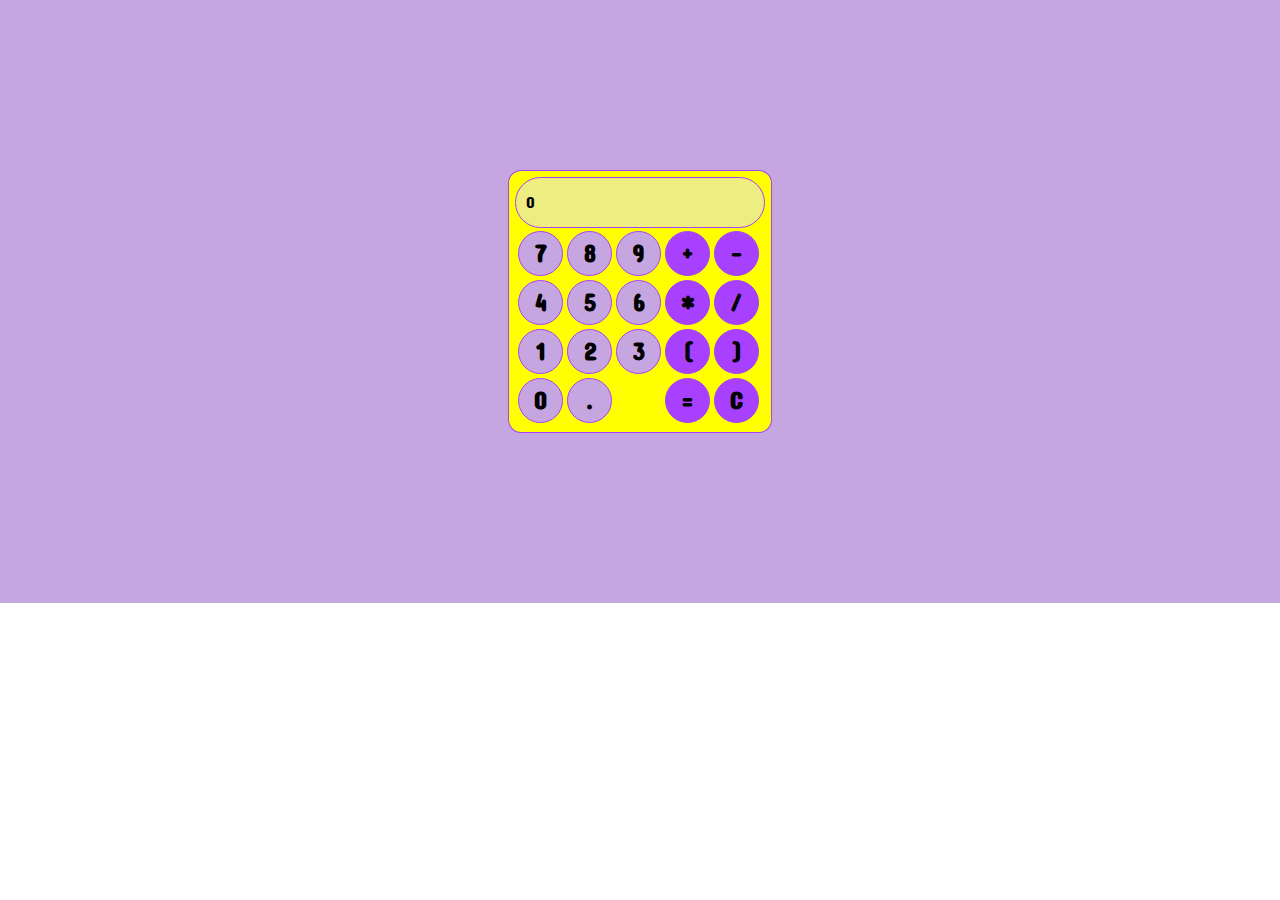
<file: lab7/index.html>
<!DOCTYPE html>
<html lang="en">
<head>
    <meta charset="UTF-8">
    <meta name="viewport" content="width=device-width, initial-scale=1.0">
    <meta http-equiv="X-UA-Compatible" content="ie=edge">
    <link href="https://fonts.googleapis.com/css2?family=Dangrek&display=swap" rel="stylesheet">
    <link rel="stylesheet" href="static/styles.css">
    <script src="static/main.js" defer></script>
    <title>Калькулятор</title>
</head>
<body>
    <main>
     <div class="calc-container">
          <div class="screen"><span class="result">0</span></div>
          <table>
            <tr class="buttons">
                 <td><button class="key digit"><strong>7</strong></td>
                 <td><button class="key digit"><strong>8</strong></td>
                 <td><button class="key digit"><strong>9</strong></td>
                 <td><button class="key operation"><strong>+</strong></td>
                 <td><button class="key operation"><strong>-</strong></td>
            </tr>
            <tr class="buttons">
                 <td><button class="key digit"><strong>4</strong></td>
                 <td><button class="key digit"><strong>5</strong></td>
                 <td><button class="key digit"><strong>6</strong></td>
                 <td><button class="key operation"><strong>*</strong></td>
                 <td><button class="key operation"><strong>/</strong></td>
            </tr>
            <tr class="buttons">
                 <td><button class="key digit"><strong>1</strong></td>
                 <td><button class="key digit"><strong>2</strong></td>
                 <td><button class="key digit"><strong>3</strong></td>
                 <td><button class="key operation"><strong>(</strong></td>
                 <td><button class="key operation"><strong>)</strong></td>
            </tr>
            <tr class="buttons">
                 <td><button class="key digit"><strong>0</strong></td>
                 <td><button class="key digit"><strong>.</strong></td>
                 <td></td>
                 <td><button class="key operation"><strong>=</strong></td>
                 <td><button class="key operation"><strong>C</strong></td>
             </tr>
       <table>
     </div>
        
    </main>
</body>
</html>
</file>
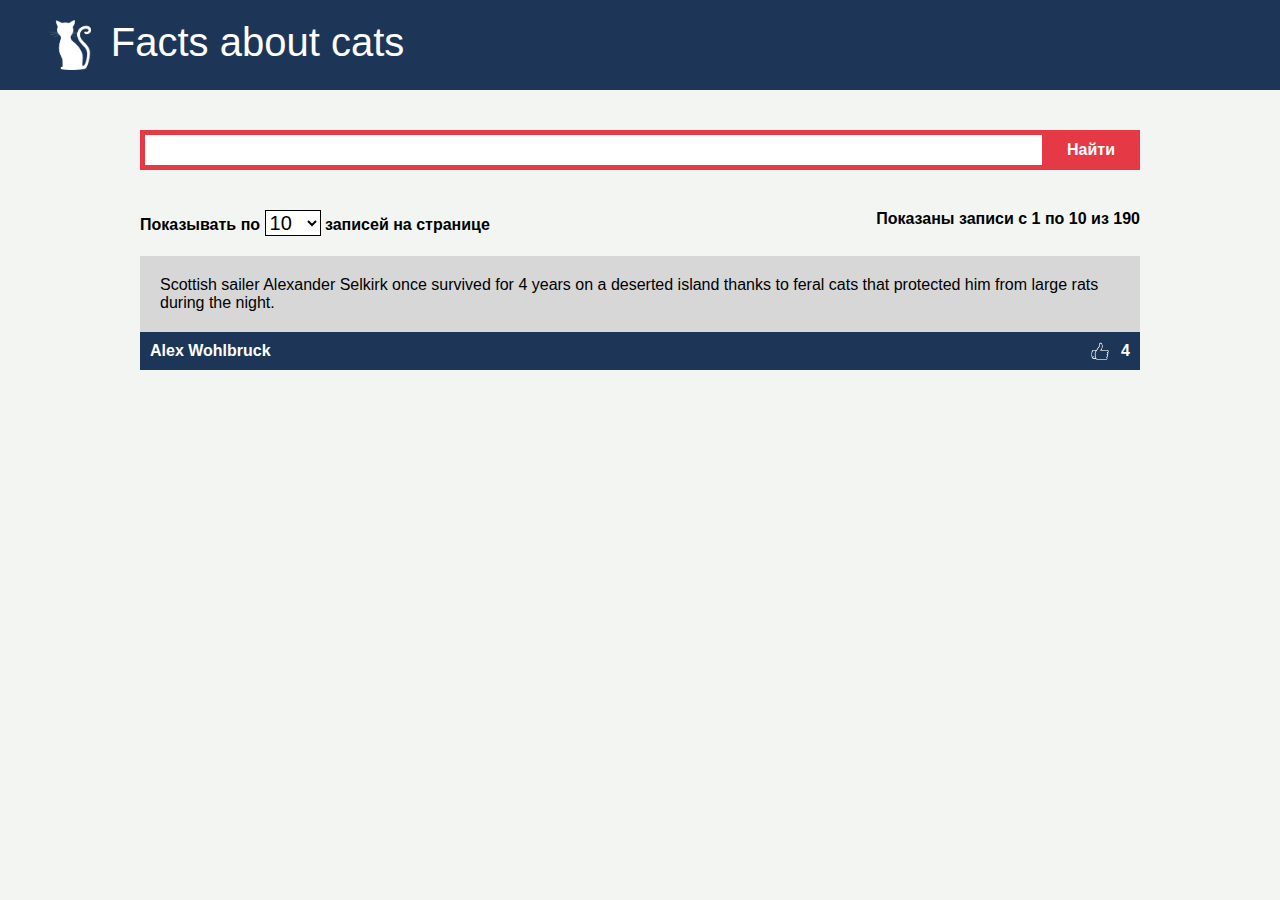
<file: lab8/index.html>
<!DOCTYPE html>
<html lang="en">

<head>
    <meta charset="UTF-8">
    <meta name="viewport" content="width=device-width, initial-scale=1.0">
    <title>Cats facts</title>
    <link rel="stylesheet" href="static/styles.css">
    <script src="static/main.js" defer></script>
</head>

<body>
    <header class="header">
        <nav>
            <img class="logo" src="static/images/cat_white.png">
            <div class="title">Facts about cats</div>
        </nav>
    </header>
    <main>
        <div class="container">
            <div class="search-form">
                <div class="search">
                    <input type="text" class="search-field" onkeyup="searchIntersections()">
                    <ul class="intersections">
                        <!-- <li class="intersections__item">Пример</li> -->
                    </ul>
                </div>
                <div class="btn-wrapper">
                    <button class="search-btn">Найти</button>
                </div>
            </div>
            <div class="pagination-info">
                <span>
                    Показывать по
                    <select name="per-page" class="per-page-btn">
                        <option>5</option>
                        <option selected>10</option>
                        <option>15</option>
                        <option>20</option>
                        <option>25</option>
                        <option>50</option>
                        <option>100</option>
                    </select>
                    записей на странице
                </span>
                <span class="current-interval-info">
                    Показаны записи с <span class="current-interval-start">1</span> по <span
                        class="current-interval-end">10</span> из <span class="total-count">190</span>
                </span>
            </div>
            <div class="facts-list" data-url="http://cat-facts-api.std-900.ist.mospolytech.ru/facts">
                <div class="facts-list-item">
                    <div class="item-content">
                        Scottish sailer Alexander Selkirk once survived for 4 years on a deserted island thanks to feral
                        cats that protected him
                        from large rats during the night.
                    </div>
                    <div class="item-footer">
                        <div class="author-name">
                            Alex Wohlbruck
                        </div>
                        <div class="upvotes">
                            4
                        </div>
                    </div>
                </div>
            </div>
            <div class="pagination">
                <!-- <button class="btn first-page-btn" data-page="1">Первая страница</button>
                <div class="pages-btn">
                    <button class="btn active" data-page="1">1</button>
                    <button class="btn" data-page="2">2</button>
                    <button class="btn" data-page="3">3</button>
                </div>
                <button class="btn last-page-btn">Последняя страница</button> -->
            </div>
        </div>
    </main>
</body>

</html>
</file>
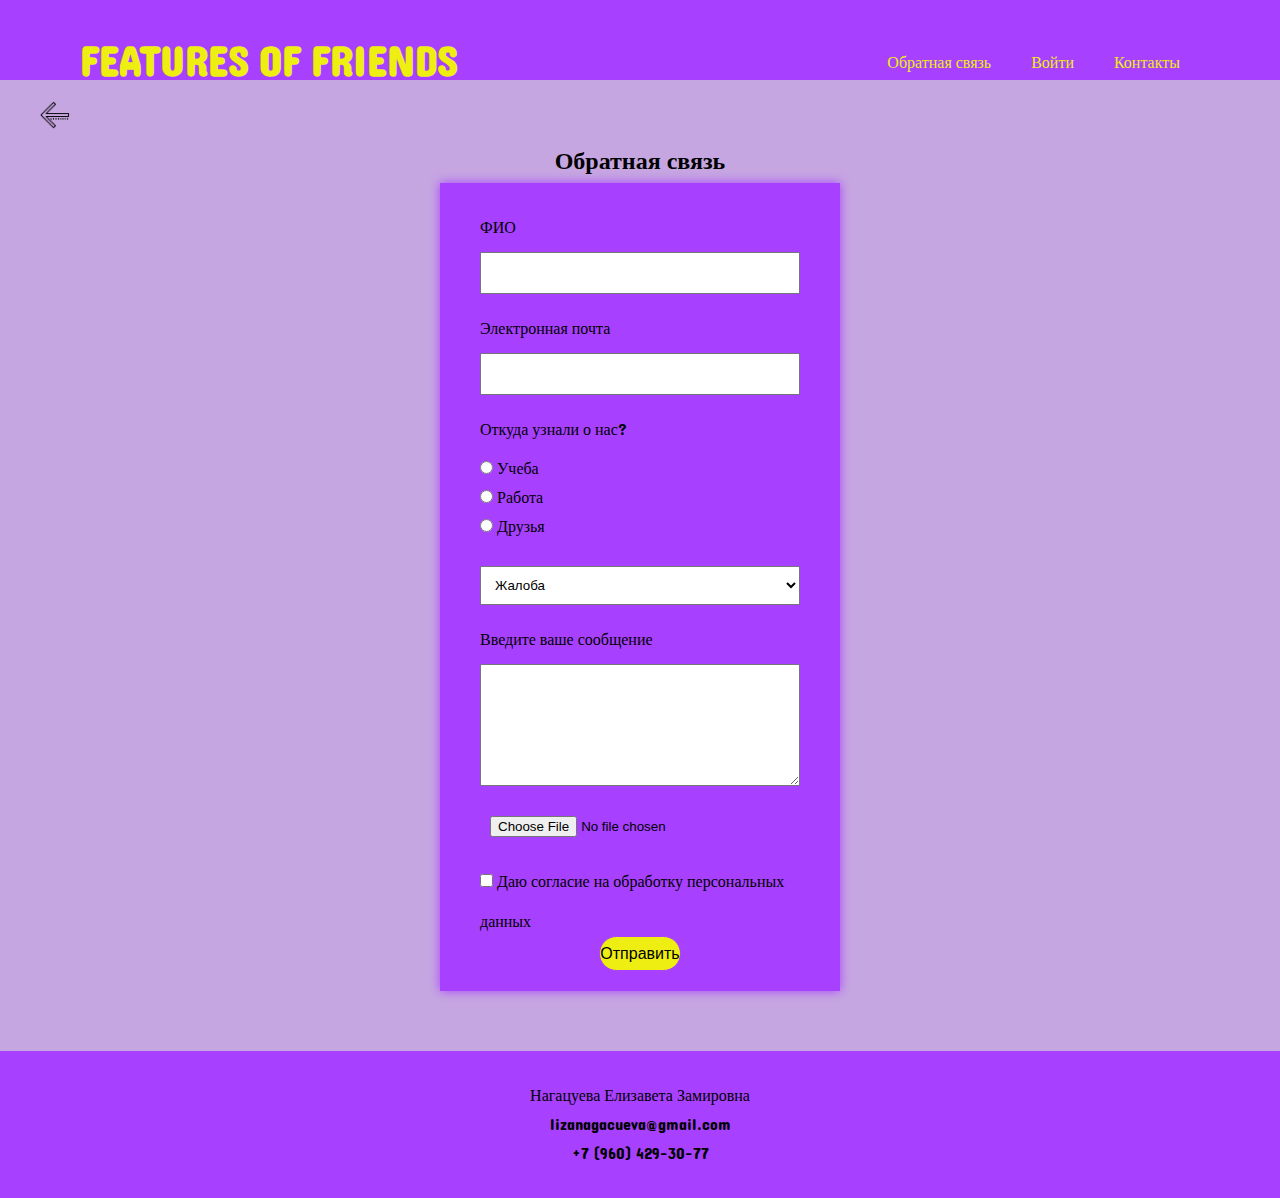
<file: lab2/feedback_form.html>
<!DOCTYPE html>
<html lang="ru">
  <head>
    <title>FEATURES OF FRIENDS</title>
    <link rel="stylesheet" href="style.css">
    <!-- <link rel="preconnect" href="https://fonts.googleapis.com"> -->
    <!-- <link rel="preconnect" href="https://fonts.gstatic.com" crossorigin=""> -->
    <link href="https://fonts.googleapis.com/css2?family=Dangrek&display=swap" rel="stylesheet">
  </head>
  
  <body>
    <header class="header" id="header">
      <div class="wrap">
        <div class="header_wrap">
          <div class="logo"><a href="/index.html"></a>FEATURES OF FRIENDS</div>
          <nav class="nav">
            <ul class="menu">
              <li class="menu_item"><a href="./feedback_form.html">Обратная связь</a></li>   
              <li class="menu_item"><a href="./login_form.html">Войти</a></li>
              <li class="menu_item"><a href="#footer-info">Контакты</a></li>
            </ul>
          </nav>
        </div>
      </div>
    </header>

    <!-- FORM -->
    <main>
    <section>
      <figure class="back-link" style="float: left">
        <p><a href="./index.html"><img src="./images/back.png" alt="back" width="30"/></a></p>
      </figure>
    </section>

    <section class="feedback">
      <h2>Обратная связь</h2>
        <form class="form_feedback" class="feedback" autocomplete="off" method='post'> 
          <label class="fio" for="fio">ФИО</label>
          <input type='text' id="fio" name='username'/>
        
          <label class="email" for="email">Электронная почта</label>
          <input type='text' id="email" name='email'/>
        
          <p>Откуда узнали о нас?</p>
          <div class="radio-wrap">
            <input type='radio' value="Учеба" id="rb1" name='question'/>
            <label for="rb1" style="margin-right: 20px;">Учеба</label>
            <br>
            <input type='radio' value="Работа" id="rb2" name='question'/>
            <label for="rb2" style="margin-right: 20px;">Работа</label>
            <br>
            <input type='radio' value="Друзья" id="rb3" name='question'/>
            <label for="rb3" style="margin-right: 20px;">Друзья</label>
          </div>
                 
          <select id="select" name="typeOf">
            <option value="Жалоба">Жалоба</option>
            <option value="Предложение">Предложение</option>
          </select>
                
          <label class="label-text">Введите ваше сообщение</label>
          <textarea id="text" name="message"></textarea>

          <input type='file' id="file" name='file'/>
        
          <div class="checkbox">
            <input type='checkbox' id="checkbox_PD" name='checkbox_PD'/>
            <label for="checkbox_PD">Даю согласие на обработку персональных данных</label>
          </div>
                
          <div class="button">
            <button type='submit' >Отправить</button>
          </div>
        </form>
      </section>
    </main>

    <!-- FOOTER -->
    <footer class="footer">
      <div class="wrap">
        <div class="footer_wrap">
          <div>
            <ul class="footer-info" id="footer-info">
              <li class="footer-info_item" style="color: black">Нагацуева Елизавета Замировна</li>
              <li class="footer-info_item" style="color: black">lizanagacueva@gmail.com</li>
              <li class="footer-info_item" style="color: black">+7 (960) 429-30-77</li>
            </ul>
          </div>
        </div>
      </div>
    </footer>

  </body>
</html>
</file>
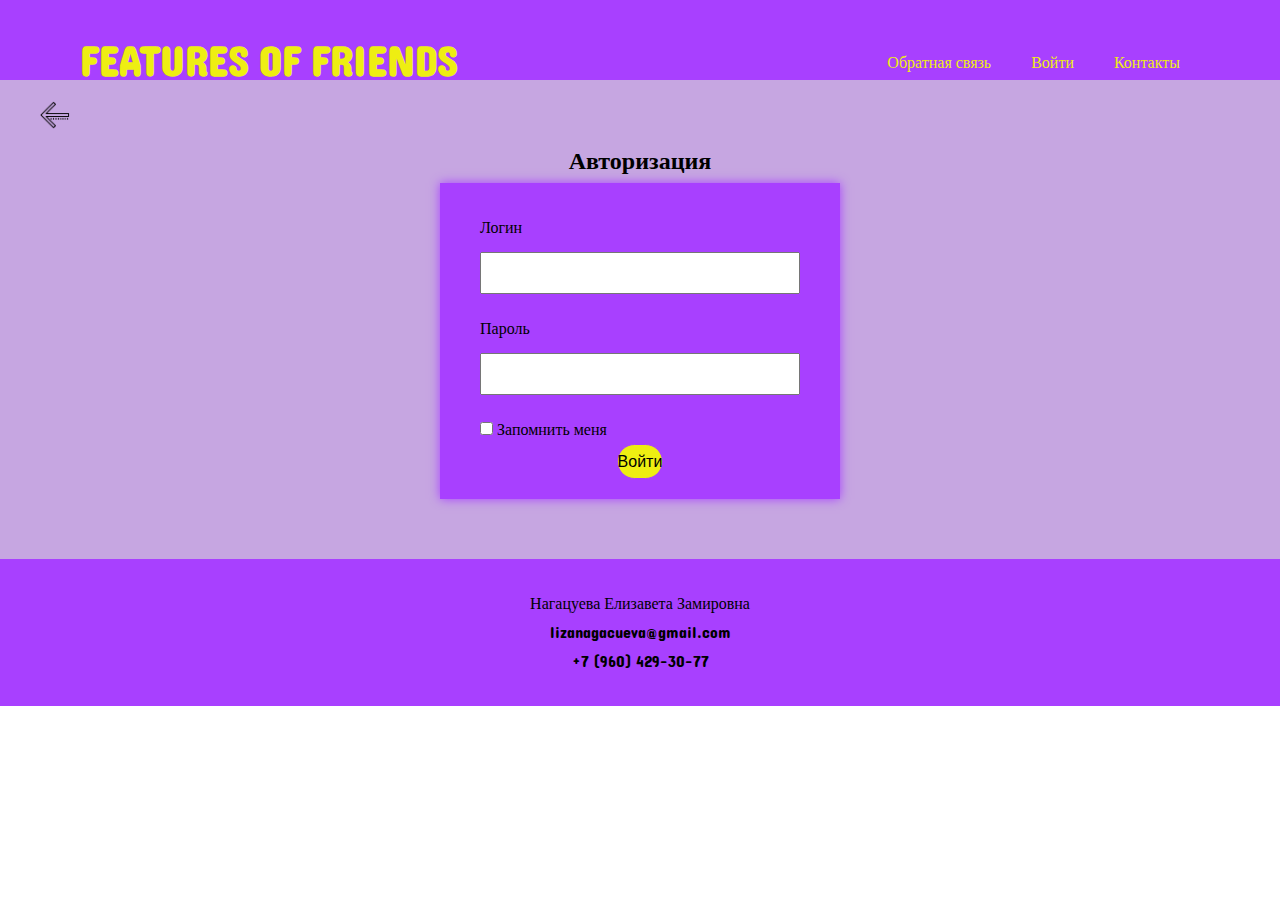
<file: lab2/login_form.html>
<!DOCTYPE html>
<html lang="ru">
  <head>
    <title>FEATURES OF FRIENDS</title>
    <link rel="stylesheet" href="style.css">
    <!-- <link rel="preconnect" href="https://fonts.googleapis.com"> -->
    <!-- <link rel="preconnect" href="https://fonts.gstatic.com" crossorigin=""> -->
    <link href="https://fonts.googleapis.com/css2?family=Dangrek&display=swap" rel="stylesheet">
  </head>
  
  <body>
    <header class="header" id="header">
      <div class="wrap">
        <div class="header_wrap">
          <div class="logo"><a href="/index.html"></a>FEATURES OF FRIENDS</div>
          <nav class="nav">
            <ul class="menu">
              <li class="menu_item"><a href="./feedback_form.html">Обратная связь</a></li>   
              <li class="menu_item"><a href="./login_form.html">Войти</a></li>
              <li class="menu_item"><a href="#footer-info">Контакты</a></li>
            </ul>
          </nav>
        </div>
      </div>
    </header>

    <!-- FORM -->
    <main>
    <section>
      <figure class="back-link" style="float: left">
        <p><a href="./index.html"><img src="./images/back.png" alt="back" width="30"/></a></p>
      </figure>
    </section>

    <section class="login">
      <h2>Авторизация</h2>
        <form class="form_login" class="login" autocomplete="off" method='post'> 
          <label for="login">Логин</label>
          <input type='text' id="login" name='login'/>
        
          <label for="password">Пароль</label>
          <input type='password' id="password" name='password'/>
              
          <div class="checkbox">
            <input type='checkbox' id="checkbox_r" name='checkbox_R'/>
            <label for="checkbox_R">Запомнить меня</label>
          </div>
                
          <div class="button">
            <button type='submit'>Войти</button>
          </div>
        </form>
      </section>
    </main>
    <!-- FOOTER -->
    <footer class="footer">
      <div class="wrap">
        <div class="footer_wrap">
          <div>
            <ul class="footer-info" id="footer-info">
              <li class="footer-info_item" style="color: black">Нагацуева Елизавета Замировна</li>
              <li class="footer-info_item" style="color: black">lizanagacueva@gmail.com</li>
              <li class="footer-info_item" style="color: black">+7 (960) 429-30-77</li>
            </ul>
          </div>
        </div>
      </div>
    </footer>

  </body>
</html>
</file>
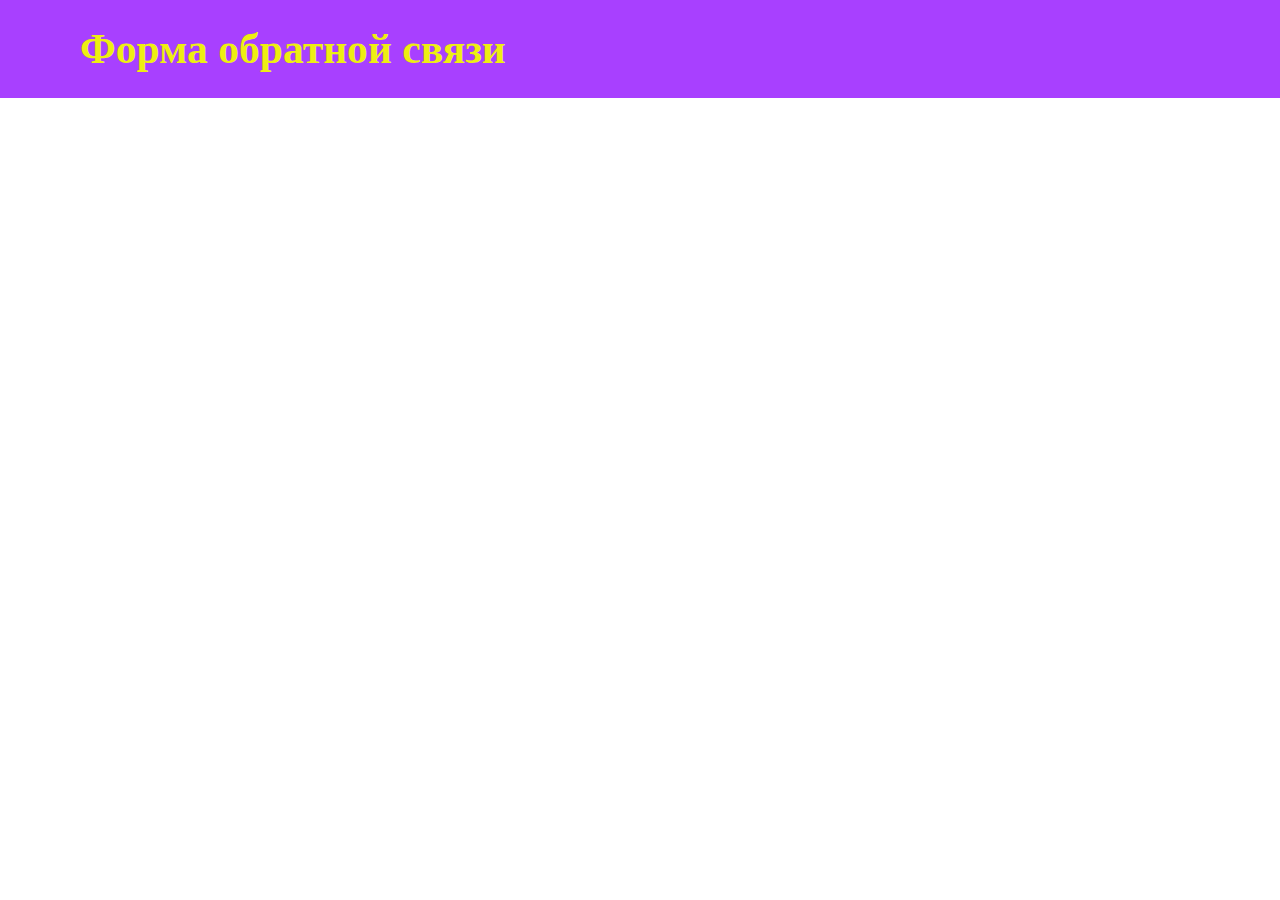
<file: lab4/header.html>
<!DOCTYPE html>
<html lang="en">
<head>
    <meta charset="UTF-8">
    <meta http-equiv="X-UA-Compatible" content="IE=edge">
    <meta name="viewport" content="width=device-width, initial-scale=1.0">
    <title>Форма обратной связи</title>
    <link rel="stylesheet" href="./style.css">
</head>

<body>
    <header>
        <div class="wrap">
            <div class="header_wrap">
              <div class="logo">Форма обратной связи</div>              
            </div>
          </div>
    </header>
</file>
<file: lab1/style.css>
html,
body {
  margin: 0;
  font-family: 'Dangrek', cursive;
}

* {
  margin: 0;
  padding: 0;
}

/* HEADER */

.header {
  background-color: #a840ff;
  height: 80px;
}

.wrap {
  padding: 0px 40px;
}

.header_wrap {
  display: flex;
  justify-content: space-between;
  padding: 25px 40px;
  align-items: center;
}

.logo {
  font-weight: bold;
  font-size: 260%;
  color: rgb(238, 238, 18);
  text-align: right;
  margin-bottom: 0px;
}

.menu {
  display: flex;
  list-style: none;
}

.menu_item {
  position: relative;
  margin: 0 20px;
  font-size: 120%;
}

a {
  text-decoration: none;
  color: rgb(238, 238, 18);
}

.menu_item a:hover {
  color: black;
}

/* MAIN */

main {
  padding: 20px 40px;
  background-color: #c6a6e1;
}

h1 {
  text-align: center;
  color: black;
  font-size: 150%;
}

.hr {
  border: none;
  background-color: black; 
  color: rgb(238, 238, 18); 
  height: 3px; 
}

.intro_wrap {
  padding: 20px 0;
  display: flex;
}

.intro_text {
  line-height: 2;
  margin-top: 40px;
  white-space: inherit;
  color: black;
}

.intro_image {
  width: 50%;
  margin-left: 40px;
}

.intro-info {
  width: 50%;
}

.actors {
  margin-top: 30px;
}

.actors.wrap {
  margin-top: 30px;
}

.photos_wrap {
  display: flex;
  flex-wrap: wrap;
  margin-top: 30px;
}

.photos_title {
  text-align: center;
  color: rgb(238, 238, 18);
  font-size: 150%;
  /* margin-bottom: 50px; */
}

.photo {
  text-align: center;
  width: 31%;
  height: 300px;
  margin: 10px;
}

.actor_image {
  width: 250px;
  border-radius: 5%;
}

.photo_name {
  color: black;
}

.table_image {
  width: 150px;
  vertical-align: middle;
  border-radius: 5%;
}

.about_heroes {
  margin-top: 30px;
  padding: 20px 0;
}

.about_heroes_wrap {
  display: flex;
  flex-direction: column;
}

.about_heroes_title {
  text-align: center;
  color: black;
  font-size: 150%;
  /* text-decoration: underline; */
  /* border: 1px; */
  /* text-decoration-thickness: 4px; */
  /* margin-bottom: 50px; */
}

.table {
  border: 1px solid #a840ff;
  margin: auto;
  margin-top: 30px;
  width: 80%;
  background-color: #a840ff;
  /* cell: 0;
  cellpadding="4" */
}

.tr {
  background-color: #eaf086;
}
/* FOOTER */

.footer {
  background-color: #a840ff;
  padding: 30px;
  position: fixed;
  bottom: 0px;
}

.footer ul {
  list-style: none;
}

.footer_wrap {
  text-align: center;
}
</file>
<file: lab10/style.css>
html,
body {
  margin: 0px;
  font-family: 'Dangrek', cursive;
  background-color: #b5b2b8;
}

* {
  margin: 0;
  padding: 0;
}

/* HEADER */

.header {
  background-color: #a840ff;
  height: 80px;
}

.wrap {
  padding: 0px 0px;
  min-height: 100%;
}

.header_wrap {
  display: flex;
  justify-content: space-between;
  /* padding: 25px 40px; */
  align-items: center;
}

.logo {
  font-weight: bold;
  font-size: 260%;
  color: rgb(238, 238, 18);
  text-align: right;
  margin-bottom: 0px;
  margin-left: 40px;
}

.menu {
  display: flex;
  list-style: none;
}

.menu_item {
  position: relative;
  margin: 0px 40px;
  font-size: 100%;
}

ul,
ol {
  margin-left: 50px;
}

td {
  padding: 5px;
  border: 2px solid #a840ff;
}

tr {
  background-color: #c9afdf;
  border: 5px #a840ff;
}

div.src_text {
  border: 2px solid black;
  padding: 5px;
  margin: 5px;
}

/* MAIN */

main {
  /* padding: 20px 40px; */
  height: 100%;
  background-color: #b5b2b8;
}

main.body {
  display: flex;
  min-height: 85vh;
  background-color: rgb(247, 242, 242);
  color: black;
  /* margin-top: 50px; */
  padding-top: 0px;
  padding-bottom: 100px;
  flex-direction: column;
  align-items: center;
  justify-content: center;
}

.form { 
  width: 500px;
  padding: 40px;
  border-radius: 10px;
  box-shadow: 0 4px 16px #ccc;
  letter-spacing: 1px;
  margin-top : 0px;
}

.form_div{
  text-align: center;
  margin-bottom: 32px;
}

.form_button{
  letter-spacing: 1px;
  font-size: 16px;
  padding: 10px 20px;
  border: none;
  border-radius: 25px;
  color: white;
  background-color: #a840ff;
  cursor: pointer;
}

/* FOOTER */

.footer {
  position: fixed;
  bottom: 0;
  width: 100%;
  background-color: #a840ff;
}

/* .footer {
  background-color: #a840ff;
  position: absolute;
  width: 100%;
  height: 87px;
} */


.footer_wrap {
  text-align: center;
}
</file>
<file: lab12/style.css>
* {
  margin: 0;
  padding: 0;
  box-sizing: border-box;
}

body {
  font-family: sans-serif;
}

/* ================ Header ================*/
.header {
  background-color: #0dcaf0;
  height: 100vh;
  padding: 100px 0;
  position: relative;
}

.title {
  font-size: 100px;
  background: -webkit-linear-gradient(
    45deg,
    rgb(218, 48, 48),
    rgb(179, 39, 48)
  );
  -webkit-background-clip: text;
  -webkit-text-fill-color: transparent;
  text-shadow: 0 0 25px rgba(211, 72, 114, 0.5);
  font-weight: bold;
}

.suptitle {
  color: rgb(0, 0, 0);
  font-size: 20px;
}

.name {
  color: rgb(0, 0, 0);
  font-size: 18px;
  /* font-style: italic; */
}

.group {
  color: rgb(0, 0, 0);
  font-size: 18px;
  /* font-style: italic; */
}

/* ================ About ================*/
.about {
  padding: 50px 0;
}

.about__title {
  font-size: 52px;
  font-weight: bold;
}

.about__suptitle {
  margin: 30px 0;
}

.card {
  min-height: 150px;
}

/* ================ Footer ================*/
.footer {
  background-color: rgb(26, 26, 26);
  padding: 100px 0;
}

.footer__title {
  font-weight: bold;
  background: -webkit-linear-gradient(
    45deg,
    rgb(218, 48, 48),
    rgb(179, 39, 48)
  );
  -webkit-background-clip: text;
  -webkit-text-fill-color: transparent;
  margin-bottom: 40px;
}

.fa-brands {
  font-size: 50px;
  margin: 0 15px;
  background: -webkit-linear-gradient(
    45deg,
    rgb(218, 48, 48),
    rgb(179, 39, 48)
  );
  -webkit-background-clip: text;
  -webkit-text-fill-color: transparent;
  cursor: pointer;
}

.fa-brands:hover {
  background: -webkit-linear-gradient(
    45deg,
    rgb(218, 48, 48),
    rgb(179, 39, 48)
  );
  -webkit-background-clip: text;
  -webkit-text-fill-color: transparent;
}

.footer__suptitle {
  color: rgb(159, 159, 159);
  font-size: 16px;
  padding-left: 50px;
}

.social {
  padding-top: 150px;
  padding-bottom: 50px;
}

.arr {
  color: rgb(159, 159, 159);
  font-size: 14px;
}

.btn {
  background: -webkit-linear-gradient(
    45deg,
    rgb(218, 48, 48),
    rgb(179, 39, 48)
  );
}

.brands_right {
  font-size: 30px; 
  color: rgb(218, 48, 48);
}
</file>
<file: lab12/media.css>
@media (max-width: 768px) {
  /* ===== Header ===== */
  .header {
    padding: 100px 0;
  }
  .title {
    font-size: 30px;
  }

  .suptitle {
    font-size: 12px;
  }

  /* ===== Main ===== */

  .about__title {
    font-size: 20px;
  }

  .about__suptitle {
    font-size: 12px;
  }

  .card-title {
    font-size: 12px;
  }

  .card-text {
    font-size: 11px;
  }

  .card {
    min-height: 100px;
  }

  /* ===== Footer ===== */
  .footer {
    padding: 30px 0;
  }
  .footer__suptitle {
    font-size: 11px;
    padding-left: 10px;
  }

  .social {
    padding-top: 20px;
  }

  .fa-brands {
    font-size: 38px;
  }
}
</file>
<file: lab2/style.css>
html,
body {
  margin: 0;
  font-family: 'Dangrek', cursive;
}

* {
  margin: 0;
  padding: 0;
}

/* HEADER */

.header {
  background-color: #a840ff;
  height: 80px;
  /* position: fixed; */
}

.wrap {
  padding: 0px 40px;
}

.header_wrap {
  display: flex;
  justify-content: space-between;
  padding: 25px 40px;
  align-items: center;
}

.logo {
  font-weight: bold;
  font-size: 260%;
  color: rgb(238, 238, 18);
  text-align: right;
  margin-bottom: 0px;
}

.menu {
  display: flex;
  list-style: none;
}

.menu_item {
  position: relative;
  margin: 0 20px;
  font-size: 100%;
}

a {
  text-decoration: none;
  color: rgb(238, 238, 18);
}

.menu_item a:hover {
  color: black;
}

/* MAIN */

main {
  padding: 20px 40px;
  background-color: #c6a6e1;
}

h1 {
  text-align: center;
  color: black;
  font-size: 150%;
}

.hr {
  border: none;
  background-color: black; 
  color: rgb(238, 238, 18); 
  height: 3px; 
}

.intro_wrap {
  padding: 20px 0;
  display: flex;
}

.intro_text {
  line-height: 2;
  margin-top: 40px;
  white-space: inherit;
  color: black;
}

.intro_image {
  width: 50%;
  margin-left: 40px;
}

.intro-info {
  width: 50%;
}

.actors {
  margin-top: 30px;
}

.actors.wrap {
  margin-top: 30px;
}

.photos_wrap {
  display: flex;
  flex-wrap: wrap;
  margin-top: 30px;
}

.photos_title {
  text-align: center;
  color: rgb(238, 238, 18);
  font-size: 150%;
  /* margin-bottom: 50px; */
}

.photo {
  text-align: center;
  width: 31%;
  height: 300px;
  margin: 10px;
}

.actor_image {
  width: 250px;
  border-radius: 5%;
}

.photo_name {
  color: black;
}

.table_image {
  width: 150px;
  vertical-align: middle;
  border-radius: 5%;
}

.about_heroes {
  margin-top: 30px;
  padding: 20px 0;
}

.about_heroes_wrap {
  display: flex;
  flex-direction: column;
}

.about_heroes_title {
  text-align: center;
  color: black;
  font-size: 150%;
  /* text-decoration: underline; */
  /* border: 1px; */
  /* text-decoration-thickness: 4px; */
  /* margin-bottom: 50px; */
}

.table {
  border: 1px solid #a840ff;
  margin: auto;
  margin-top: 30px;
  width: 80%;
  background-color: #a840ff;
  /* cell: 0;
  cellpadding="4" */
}

.tr {
  background-color: #eaf086;
}

/* FOOTER */

.footer {
  background-color: #a840ff;
  padding: 30px;
}

.footer ul {
  list-style: none;
}

.footer_wrap {
  text-align: center;
}


/* FORMS */

/* FEEDBACK */
form {
  display: flex;
  flex-direction: column;
  box-shadow: 0 0 10px #a840ff;
  padding: 30px 40px 20px 40px;
  background-color: #a840ff;
}

h2 {
  text-align: center;
}

p {
  color: black;
  margin-bottom: 5px;
}

.feedback {
	margin: 40px auto;
  width: 400px;
}

label {
  margin-bottom: 10px;
}

#fio {
  padding: 10px;
  font-size: 16px;
  margin-bottom: 20px;
}

#email {
  padding: 10px;
  font-size: 16px;
  margin-bottom: 20px;
}

.radio-wrap {
  margin: 5px 0;
}

select {
  padding: 10px;
  margin-top: 20px;
  margin-bottom: 20px;
}

#rb1, #rb2, #rb3 {
  cursor: pointer;
}

#text {
  padding: 10px;
  min-height: 100px;
  margin-bottom: 20px;
}

#file {
  cursor: pointer;
  padding: 10px;
  margin-bottom: 20px;
}

#checkbox_PD {
  padding: 10px;
  margin-bottom: 20px;
}

.button {
  text-align: center;
}

button {
  cursor: pointer;
  color: black;
  border-radius: 10%;
  height: 35px;
  border: 1px solid #a840ff;
  background-color: rgb(238, 238, 18);
  font-size: 16px;
  -webkit-border-radius: 30px;
  -moz-border-radius: 30px;
  -ms-border-radius: 30px;
  -o-border-radius: 30px;
}

/* LOGIN */
.login {
	margin: 40px auto;
  width: 400px;
}

#login {
  padding: 10px;
  font-size: 16px;
  margin-bottom: 20px;
}

#password {
  padding: 10px;
  font-size: 16px;
  margin-bottom: 20px;
}

#checkbox_R {
  padding: 10px;
  margin-bottom: 20px;
}
</file>
<file: lab7/static/styles.css>
html,
body {
  margin: 0;
  font-family: 'Dangrek', cursive;
}

main {
    padding: 20px 40px;
    background-color: #c6a6e1;
}

.calc-container {
    border: 1px solid #a840ff;
    margin: auto;
    margin-top: 150px;
    margin-bottom: 150px;
    padding: 0.5%;
    width: 250px;
    background-color: #FFFF00;
    border-radius: 5%;
}

input {
  border-radius: 10%;
  height: 75px;
  width: 525%;
  border: 1px solid #a840ff;
  background-color: rgb(237, 237, 129);
  font-size: 16px;
  -webkit-border-radius: 30px;
  -moz-border-radius: 30px;
  -ms-border-radius: 30px;
  -o-border-radius: 30px;
}

.screen {
  border-radius: 10%;
  border: 1px solid #a840ff;
  background-color: rgb(237, 237, 129);
  padding: 10px;
  font-size: 16px;
  -webkit-border-radius: 30px;
  -moz-border-radius: 30px;
  -ms-border-radius: 30px;
  -o-border-radius: 30px;
}

.key {
  cursor: pointer;
  color: black;
  border-radius: 10%;
  height: 45px;
  width: 45px;
  border: 1px solid #a840ff;
  background-color: rgb(224, 224, 123);
  font-size: 16px;
  -webkit-border-radius: 30px;
  -moz-border-radius: 30px;
  -ms-border-radius: 30px;
  -o-border-radius: 30px;
}

  .digit {
    background-color:  #c6a6e1;
  }

  .operation {
    background-color:  #a840ff;
  }

strong {
  font-size: x-large;
  font-family: 'Dangrek';
}

/* .screen {
  max-width: 100%;
} */

span {
  max-width: 300px;
  width: 300px;
}

.result {
  max-width: 300px;
  width: 300px;
} 

  /* tr {
    width: 500px;
  } */
</file>
<file: lab8/static/styles.css>
body {
    margin: 0;
    background-color: #F2F5F1;
    font-family: sans-serif;
}

* {
    margin: 0;
    padding: 0;
}

.hidden {
    display: none;
}

.header {
    background-color: #1d3557;
    color: white;
    font-size: 40px;
    padding: 20px;
    padding-left: 50px;
}

.header>nav {
    display: flex;
}

.title {
    margin-left: 20px;
}

.logo {
    max-height: 50px;
}

.container {
    max-width: 1000px;
    margin: 0 auto;
    padding: 0 20px;
}

.facts-list-item {
    margin-top: 20px;
    background-color: #d7d7d7;
}

.item-content {
    padding: 20px;
}

.item-footer {
    display: flex;
    padding: 10px;
    background-color: #1d3557;
    color: white;
    font-weight: bold;
}

.author-name {
    flex-grow: 1;
}

.upvotes {
    background-image: url('images/upvote_white.png');
    background-position: left;
    background-size: contain;
    background-repeat: no-repeat;
    padding-left: 30px;
}

.pagination-info {
    margin-top: 20px;
    font-weight: bold;
    display: flex;
}

.current-interval-info {
    margin-left: auto;
}

.per-page-btn {
    background-color: white;
    font-size: 20px;
    border: 1px solid black;
}

.pagination {
    display: flex;
    justify-content: space-between;
    margin: 40px 0;
    height: 40px;
}

.btn {
    background-color: #e63946;
    padding: 0 10px;
    font-size: 100%;
    font-weight: bold;
    color: white;
    outline: none;
    cursor: pointer;
    height: 100%;
    border: 5px solid #e63946;
    box-sizing: border-box;
}

.btn:hover {
    background-color: #F2F5F1;
    color: black;
}

.active {
    background-color: #F2F5F1;
    color: black;
}

.first-page-btn,
.last-page-btn {
    width: 250px;
}

.pages-btns>button {
    margin-right: 5px;
}

.btn-wrapper {
    height: 40px;
}

.intersections {
    position: absolute;
    width: 100%;
}

.intersections__item {
    cursor: pointer;
    list-style: none;
    background-color: #fff;
    width: 100%;
    padding: 10px 0;
}

.intersections__item:hover {
    background-color: rgb(212, 212, 212);
}

.search-form {
    margin: 40px 0;
    display: flex;

}

.search {
    width: 100%;
    position: relative;
}

.search-field {
    width: 100%;
    flex-grow: 1;
    height: 40px;
    border: 5px solid #e63946;
    box-sizing: border-box;
    padding: 0 20px;
    font-size: 100%;
    outline: none;
}

.search-btn {
    height: 100%;
    padding: 0 20px;
    font-size: 100%;
    font-weight: bold;
    background-color: #e63946;
    border: 5px solid #e63946;
    border-left: none;
    color: white;
    outline: none;
    cursor: pointer;
    box-sizing: border-box;
}

.search-btn:hover {
    background-color: #F2F5F1;
    color: black;
}
</file>
<file: lab4/style.css>
html,
body {
  margin: 0;
  font-family: 'Dangrek', cursive;
}

* {
  margin: 0;
  padding: 0;
}

/* HEADER */

.header {
  background-color: #a840ff;
  height: 80px;
}

div.wrap {
  background-color: #a840ff;
}

.wrap {
  padding: 0px 40px;
}

.header_wrap {
  display: flex;
  justify-content: space-between;
  padding: 25px 40px;
  align-items: center;
}

div.logo {
  text-align: center;
}

.logo {
  font-weight: bold;
  font-size: 260%;
  color: rgb(238, 238, 18);
  text-align: center;
  margin-bottom: 0px;
}

.menu {
  display: flex;
  list-style: none;
}

.menu_item {
  position: relative;
  margin: 0 20px;
  font-size: 100%;
}

a {
  text-decoration: none;
  color: rgb(238, 238, 18);
}

.menu_item a:hover {
  color: black;
}

/* MAIN */

main {
  padding: 20px 40px;
  background-color: #c6a6e1;
  text-align: center;
}

h1 {
  text-align: center;
  color: black;
  font-size: 150%;
}

.hr {
  border: none;
  background-color: black; 
  color: rgb(238, 238, 18); 
  height: 3px; 
}

.intro_wrap {
  padding: 20px 0;
  display: flex;
}

.intro_text {
  line-height: 2;
  margin-top: 40px;
  white-space: inherit;
  color: black;
}

.intro_image {
  width: 50%;
  margin-left: 40px;
}

.intro-info {
  width: 50%;
}

.actors {
  margin-top: 30px;
}

.actors.wrap {
  margin-top: 30px;
}

.photos_wrap {
  display: flex;
  flex-wrap: wrap;
  margin-top: 30px;
}

.photos_title {
  text-align: center;
  color: rgb(238, 238, 18);
  font-size: 150%;
  /* margin-bottom: 50px; */
}

.photo {
  text-align: center;
  width: 31%;
  height: 300px;
  margin: 10px;
}

.actor_image {
  width: 250px;
  border-radius: 5%;
}

.photo_name {
  color: black;
}

.table_image {
  width: 150px;
  vertical-align: middle;
  border-radius: 5%;
}

.about_heroes {
  margin-top: 30px;
  padding: 20px 0;
}

.about_heroes_wrap {
  display: flex;
  flex-direction: column;
}

.about_heroes_title {
  text-align: center;
  color: black;
  font-size: 150%;
  /* text-decoration: underline; */
  /* border: 1px; */
  /* text-decoration-thickness: 4px; */
  /* margin-bottom: 50px; */
}

.table {
  border: 1px solid #a840ff;
  margin: auto;
  margin-top: 30px;
  width: 80%;
  background-color: #a840ff;
  /* cell: 0;
  cellpadding="4" */
}

.tr {
  background-color: #eaf086;
}

/* FOOTER */

.footer {
  background-color: #a840ff;
  padding: 30px;
}

.footer ul {
  list-style: none;
}

.footer_wrap {
  text-align: center;
}


/* FORMS */



/* FEEDBACK */
form {
  display: flex;
  /* text-align: left; */
  flex-direction: column;
  box-shadow: 0 0 10px #a840ff;
  padding: 30px 40px 20px 40px;
  background-color: #a840ff;
  width: 50%;
}

.form_div {
  float: left;
  padding: .5em;
  /* text-align: center; */
}

.field {
  /* clear:both; 
  text-align:right;
  line-height:25px; */
  display: flex;
  justify-content: flex-end;
  padding: .5em;
}

label {
  padding-right: 10px;
  /* float:left; */
  flex: 1;
  padding: .5em 1em .5em 0;
}

input {
  width: 50%;
  padding: .5em;
  flex: 2;
}

.rbinput {
  padding: 0;
  left: 0;
}

textarea {
  width: 350px;
  height: 100px;
  padding: .5em;
  flex: 2;
}

select {
  width: 50%;
  padding: .5em;
  flex: 2;
}

.button {
  text-align: center;
}

button {
  cursor: pointer;
  color: black;
  border-radius: 10%;
  height: 35px;
  border: 1px solid #a840ff;
  background-color: rgb(238, 238, 18);
  font-size: 16px;
  -webkit-border-radius: 30px;
  -moz-border-radius: 30px;
  -ms-border-radius: 30px;
  -o-border-radius: 30px;
}

.answer {
  text-align: center;
}

.radio-wrap {
  margin-left: 0px;
}

h2 {
  text-align: center;
}

p {
  color: black;
  margin-bottom: 5px;
}

.feedback {
	margin: 40px auto;
  width: 600px;
}



#fio {
  padding: 10px;
  font-size: 16px;
  margin-bottom: 20px;
}

#email {
  padding: 10px;
  font-size: 16px;
  margin-bottom: 20px;
}



select {
  padding: 10px;
  margin-top: 20px;
  margin-bottom: 20px;
}

.rb {
  padding-right: 0px;
  padding: 0 0 0 0;
  text-align: left;
}

#rb1, #rb2 {
  cursor: pointer;
  
  /* float:left; */
  /* flex: 1; */
  
}

#text {
  padding: 10px;
  min-height: 100px;
  margin-bottom: 20px;
}

#file {
  cursor: pointer;
  padding: 10px;
  margin-bottom: 20px;
}

#checkbox_PD {
  padding: 0px;
  margin-bottom: 0px;
  
}


/* LOGIN */
.login {
	margin: 40px auto;
  width: 400px;
}

#login {
  padding: 10px;
  font-size: 16px;
  margin-bottom: 20px;
}

#password {
  padding: 10px;
  font-size: 16px;
  margin-bottom: 20px;
}

#checkbox_R {
  padding: 10px;
  margin-bottom: 20px;
}
</file>
